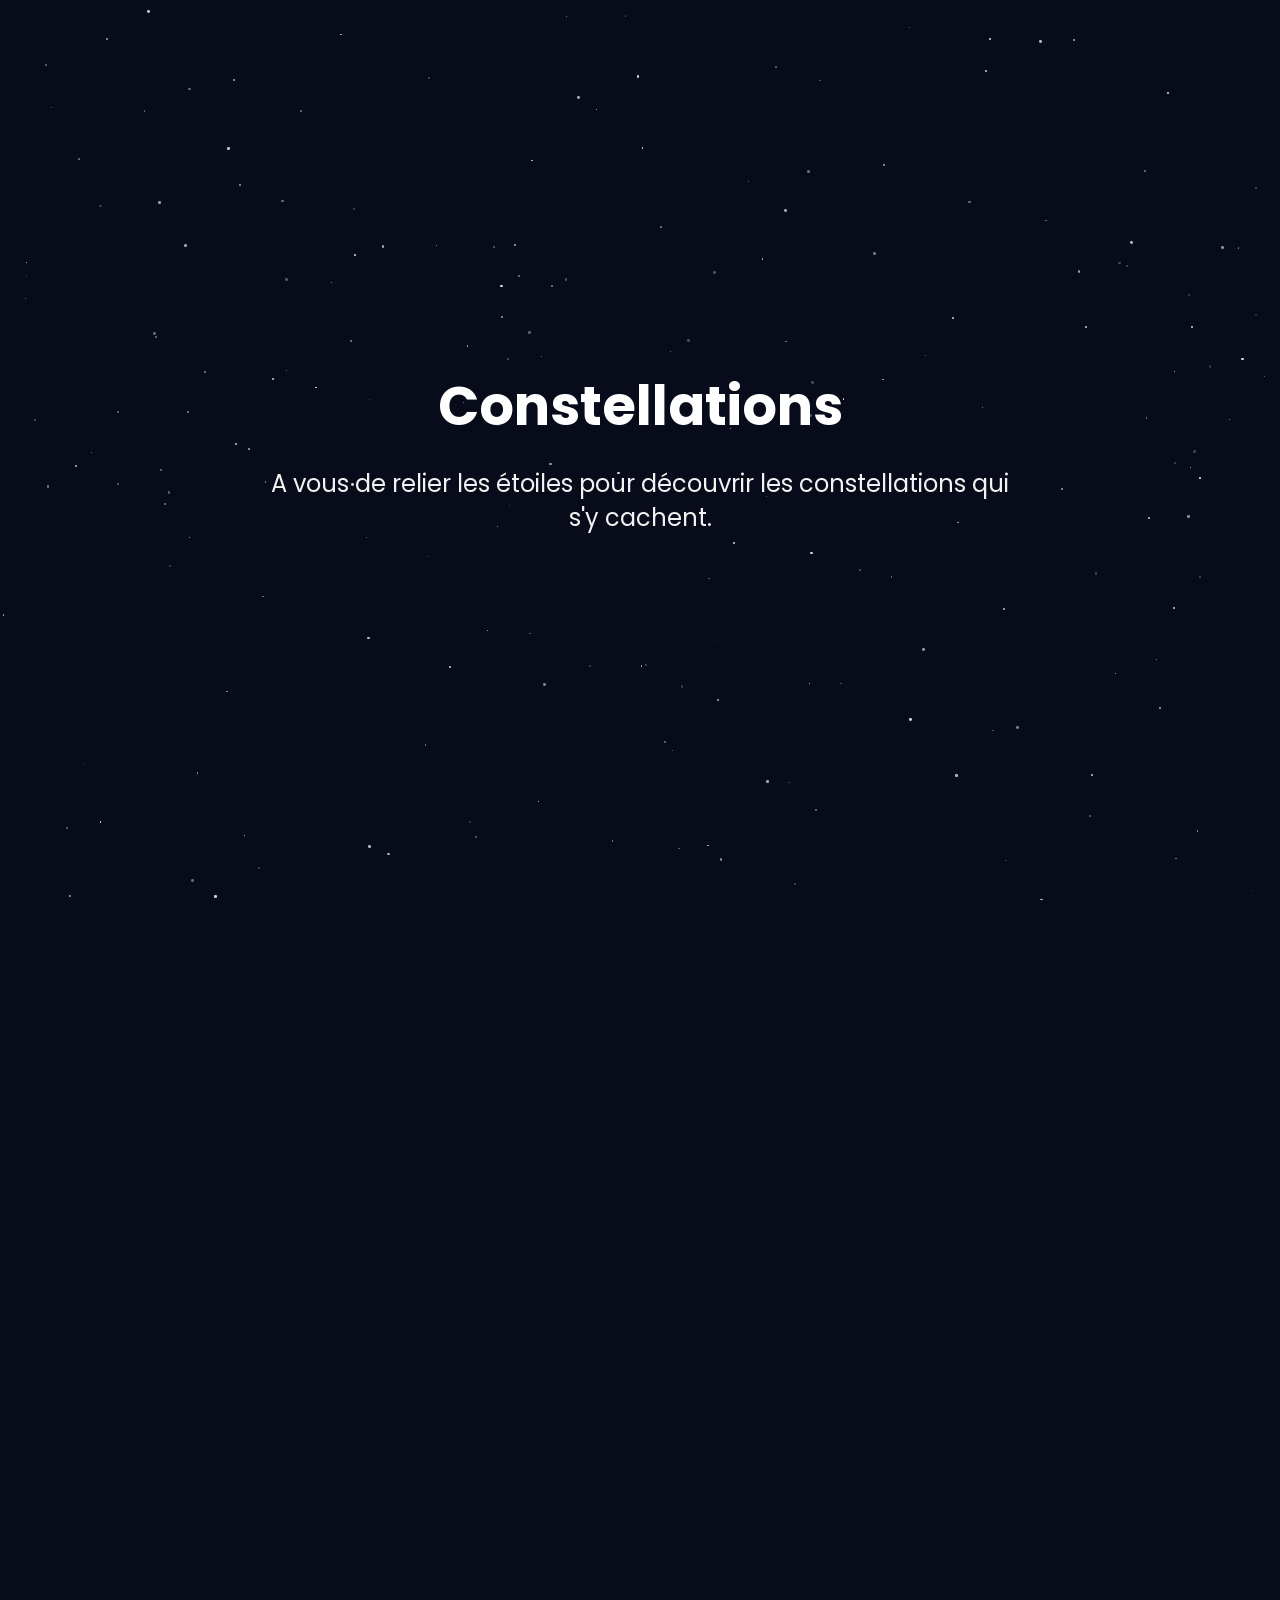
<file: src/index.html>
<!doctype html>
<html lang="fr">
<head>
    <meta charset="utf-8" />
    <meta name="viewport" content="width=device-width, initial-scale=1" />
    <title>Constellations</title>
    <link rel="preconnect" href="https://fonts.googleapis.com">
    <link rel="preconnect" href="https://fonts.gstatic.com" crossorigin>
    <link href="https://fonts.googleapis.com/css2?family=Ouma+Latin:wght@400;600;800&family=Poppins:wght@400;600;800&display=swap" rel="stylesheet">
    <link rel="stylesheet" href="styles.css" />
</head>
<body>
<div id="stars-container"></div>

<main class="page">
    <!-- Section Hero : Titre et sous-titre centrés -->
    <section class="hero-section" id="heroSection">
        <div class="hero-content">
            <h1 class="title">Constellations</h1>
            <p class="sub-title">A vous de relier les étoiles pour découvrir les constellations qui s'y cachent.</p>
        </div>
    </section>

    <!-- Section Liens : apparaît au scroll -->
    <section class="links-section" id="linksSection">
        <div class="links">
            <h2 class="nvx">Niveaux</h2>
            <a class="link-name" href="constellation/01-aries.html">Aries</a>
            <a class="link-name" href="constellation/02-taurus.html">Taurus</a>
            <a class="link-name" href="constellation/03-gemini.html">Gemini</a>
            <a class="link-name" href="constellation/04-cancer.html">Cancer</a>
            <a class="link-name" href="constellation/05-leo.html">Leo</a>
            <a class="link-name" href="constellation/06-virgo.html">Virgo</a>
            <a class="link-name" href="constellation/07-libra.html">Libra</a>
            <a class="link-name" href="constellation/08-scorpio.html">Scorpio</a>
            <a class="link-name" href="constellation/09-sagittarius.html">Sagittarius</a>
            <a class="link-name" href="constellation/10-capricorn.html">Capricorn</a>
            <a class="link-name" href="constellation/11-aquarius.html">Aquarius</a>
            <a class="link-name" href="constellation/12-pisces.html">Pisces</a>
        </div>
    </section>
</main>

<!-- Script 1 : Étoiles de fond -->
<script>
    const starsContainer = document.getElementById('stars-container');
    const starCount = 200;

    for (let i = 0; i < starCount; i++) {
        const star = document.createElement('div');
        star.className = 'bg-star';

        const x = Math.random() * 100;
        const y = Math.random() * 100;
        const size = Math.random() * 2 + 1;
        const opacity = Math.random() * 0.7 + 0.2;
        const twinkleDuration = Math.random() * 4 + 2;
        const twinkleDelay = Math.random() * 3;
        const moveDuration = Math.random() * 20 + 15;
        const moveDelay = Math.random() * 4;

        star.style.cssText = `
            left: ${x}%;
            top: ${y}%;
            width: ${size}px;
            height: ${size}px;
            opacity: ${opacity};
            animation:
                twinkle ${twinkleDuration}s ease-in-out ${twinkleDelay}s infinite,
                float ${moveDuration}s ease-in-out ${moveDelay}s infinite;
        `;

        starsContainer.appendChild(star);
    }

    starsContainer.classList.add('show');
</script>

<!-- Script 2 : Effet de scroll -->
<script>
    const heroSection = document.getElementById('heroSection');
    const linksSection = document.getElementById('linksSection');

    window.addEventListener('scroll', () => {
        const scrollPosition = window.scrollY;
        const windowHeight = window.innerHeight;

        // Calcul de l'opacité du hero (disparaît progressivement)
        const heroOpacity = Math.max(0, 1 - (scrollPosition / (windowHeight * 0.5)));
        heroSection.style.opacity = heroOpacity;

        // Transformation du hero (monte légèrement)
        heroSection.style.transform = `translateY(-${scrollPosition * 0.5}px)`;

        // Les liens apparaissent quand on commence à scroller
        if (scrollPosition > windowHeight * 0.2) {
            linksSection.classList.add('visible');
        } else {
            linksSection.classList.remove('visible');
        }
    });
</script>
</body>
</html>
</file>
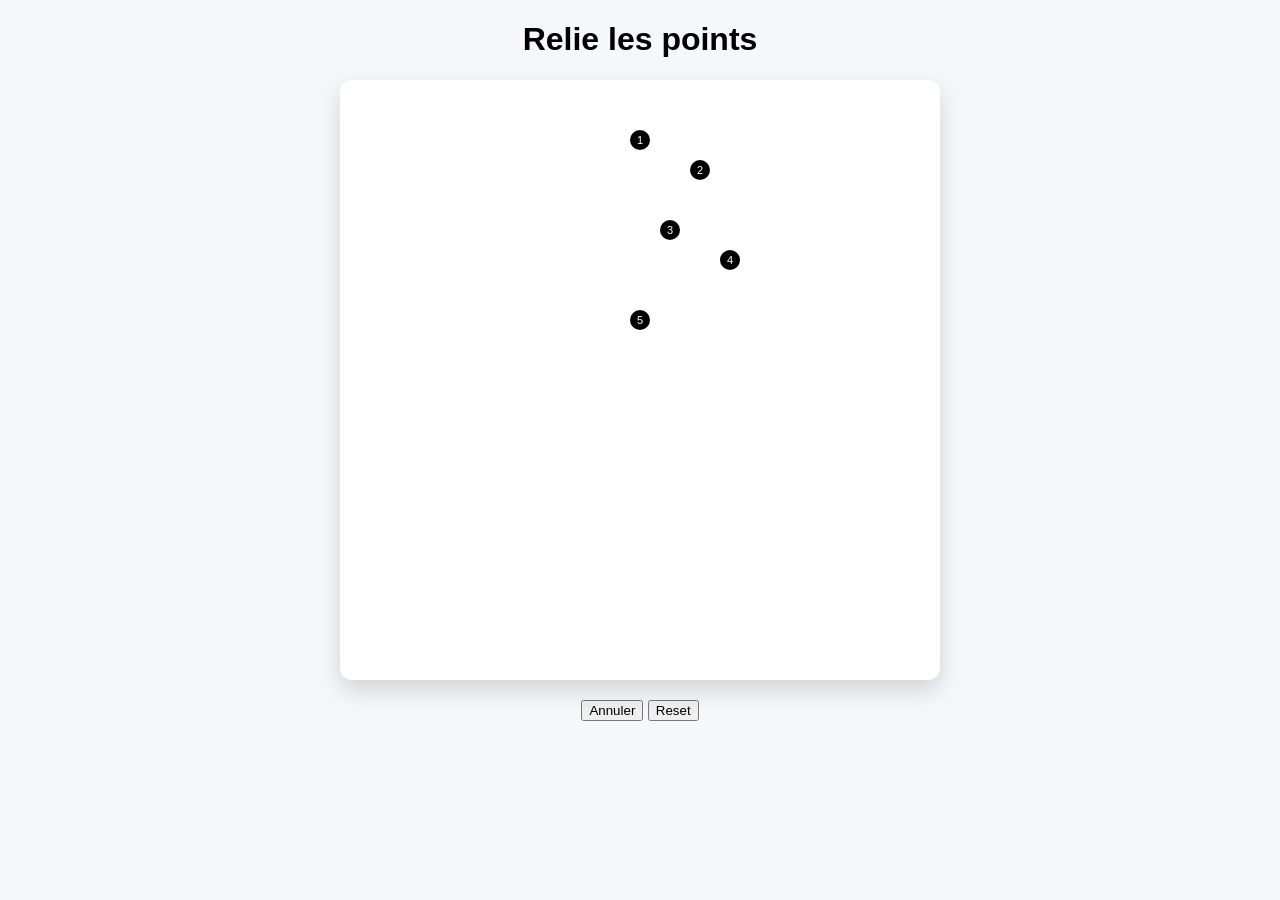
<file: src/first-img.html>
<!doctype html>
<html lang="fr">
<head>
    <meta charset="utf-8">
    <title>Relie les points</title>
    <link rel="stylesheet" href="first-img.css">
</head>
<body>

<h1>Relie les points</h1>

<div class="board">
    <!-- SVG pour dessiner les lignes -->
    <svg class="overlay" viewBox="0 0 1000 1000">
        <path id="path"></path>
    </svg>

    <!-- POINTS DÉFINIS ICI -->
    <button class="dot" data-n="1" style="left:50%; top:10%;">1</button>
    <button class="dot" data-n="2" style="left:60%; top:15%;">2</button>
    <button class="dot" data-n="3" style="left:55%; top:25%;">3</button>
    <button class="dot" data-n="4" style="left:65%; top:30%;">4</button>
    <button class="dot" data-n="5" style="left:50%; top:40%;">5</button>
</div>

<div class="actions">
    <button id="undo">Annuler</button>
    <button id="reset">Reset</button>
</div>

<script src="first-img.js"></script>
</body>
</html>
</file>
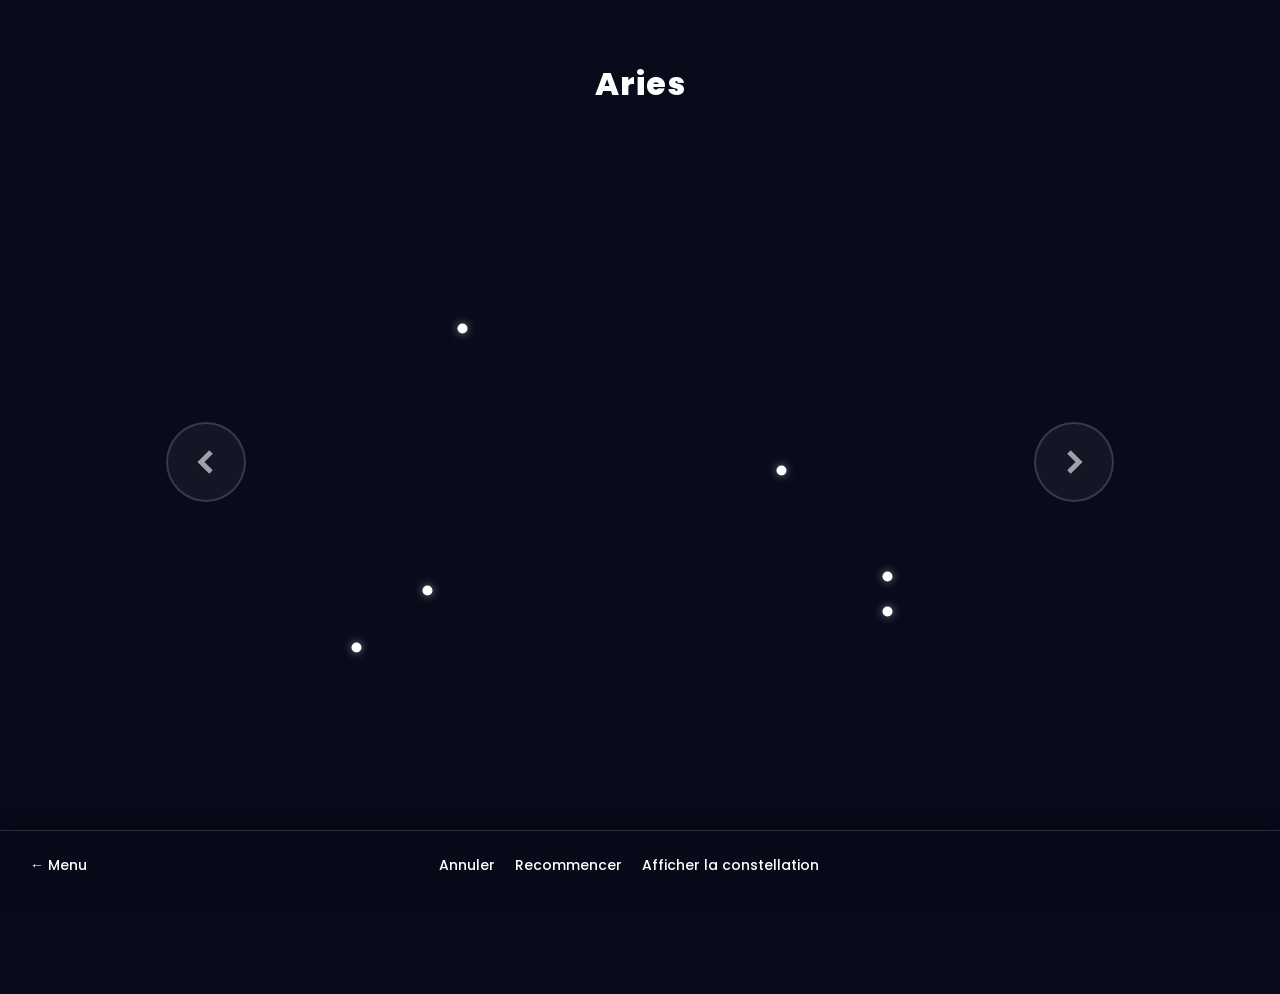
<file: src/constellation/01-aries.html>
<!doctype html>
<html lang="fr">
<head>
    <meta charset="utf-8" />
    <meta name="viewport" content="width=device-width, initial-scale=1" />
    <title>Aries (Bélier)</title>
    <link rel="preconnect" href="https://fonts.googleapis.com">
    <link rel="preconnect" href="https://fonts.gstatic.com" crossorigin>
    <link href="https://fonts.googleapis.com/css2?family=Ouma+Latin:wght@400;600;800&family=Poppins:wght@400;600;800&display=swap" rel="stylesheet">
    <link rel="stylesheet" href="../styles.css" />
</head>
<body>
<!-- Conteneur des étoiles de fond -->
<div id="stars-container"></div>

<main class="page">
    <!-- ===== TITRE CENTRÉ ===== -->
    <h1 class="constellation-title">Aries</h1>

    <!-- ===== POPUP (contenu 100% HTML) ===== -->
    <div
            id="popup"
            class="popup"
            role="status"
            aria-live="polite"
            data-info-text="Le Bélier est une constellation du zodiaque. Elle est reconnaissable par un alignement d'étoiles formant une sorte d'arc. Relie les étoiles dans l'ordre pour reconstruire sa forme."
            data-success-text="Bravo ! Tu as correctement relié toutes les étoiles du Bélier. Tu peux maintenant passer à la constellation suivante."
            data-answer-text="Le tracé officiel de la constellation est affiché. Compare-le avec ton dessin."
    >
        <div class="row">
            <div style="flex:1">
                <div class="text" id="popupText">...</div>
            </div>
            <button
                    class="close"
                    id="popupClose"
                    type="button"
                    aria-label="Fermer"
            >
                ✕
            </button>
        </div>
    </div>

    <!-- ===== NAVIGATION LATÉRALE + BOARD ===== -->
    <div class="board-container">
        <!-- Flèche Précédent (retour au Menu) -->
        <a href="../index.html" class="arrow-nav arrow-prev" aria-label="Retour au menu">
            <svg viewBox="0 0 24 24" fill="none" stroke="currentColor" stroke-width="2">
                <polyline points="15 18 9 12 15 6"></polyline>
            </svg>
        </a>

        <!-- Zone de jeu -->
        <div class="board" data-mode="free">
            <svg
                    class="overlay"
                    viewBox="0 0 1000 1000"
                    preserveAspectRatio="none"
            >
                <path id="playerPath"></path>
                <path id="constellationPath" class="answer" opacity="0"></path>
            </svg>

            <!-- ⭐ ÉTOILES — ARIES -->
            <button class="dot" data-n="1" style="left:10%; top:70%;"></button>
            <button class="dot" data-n="2" style="left:20%; top:62%;"></button>
            <button class="dot" data-n="3" style="left:70%; top:45%;"></button>
            <button class="dot" data-n="4" style="left:25%; top:25%;"></button>
            <button class="dot" data-n="6" style="left:85%; top:60%;"></button>
            <button class="dot" data-n="7" style="left:85%; top:65%;"></button>
        </div>

        <!-- Flèche Suivant -->
        <a href="02-taurus.html" class="arrow-nav arrow-next" aria-label="Constellation suivante">
            <svg viewBox="0 0 24 24" fill="none" stroke="currentColor" stroke-width="2">
                <polyline points="9 18 15 12 9 6"></polyline>
            </svg>
        </a>
    </div>
</main>

<!-- ===== BANNIÈRE DE NAVIGATION (FIXÉE EN BAS) ===== -->
<div class="navbar">
    <a class="nav-btn back-btn" href="../index.html">← Menu</a>

    <div class="nav-actions">
        <button id="undo" class="nav-btn" type="button">Annuler</button>
        <button id="reset" class="nav-btn" type="button">Recommencer</button>
        <button id="toggleAnswer" class="nav-btn" type="button">Afficher la constellation</button>
    </div>

    <div class="nav-placeholder"></div>
</div>

<!-- ===== CONFIG DES SEGMENTS (LOGIQUE UNIQUEMENT) ===== -->
<script>
    window.CONSTELLATION_SEGMENTS = [
        [1, 2],
        [2, 3],
        [3, 4],
        [4, 3],
        [3, 6],
        [6, 7]
    ];
</script>

<!-- ===== MOTEUR DU JEU (GÉNÉRIQUE) ===== -->
<script src="../app.js"></script>

</body>
</html>
</file>
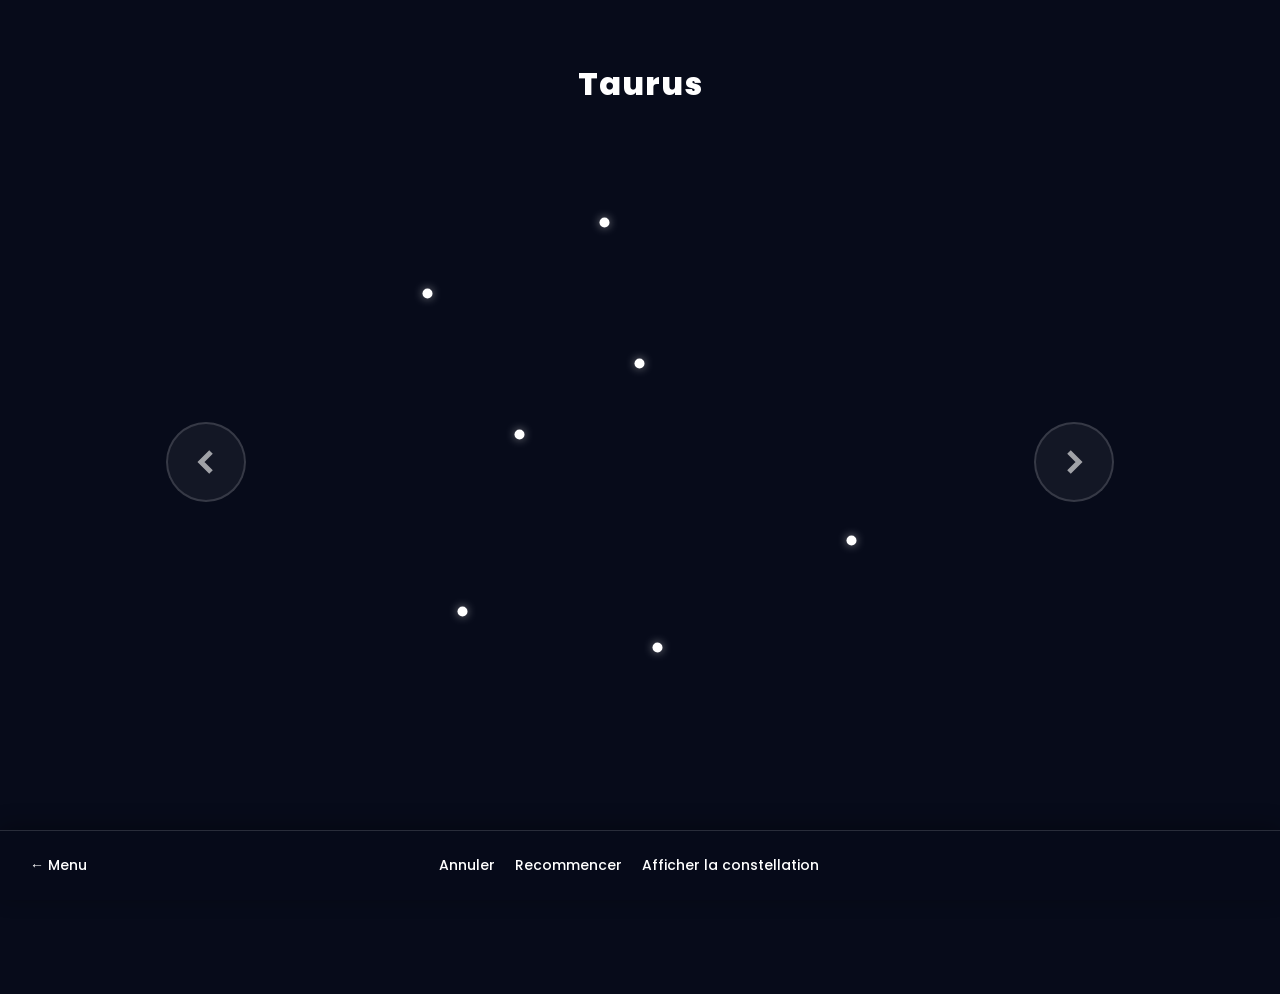
<file: src/constellation/02-taurus.html>
<!doctype html>
<html lang="fr">
<head>
    <meta charset="utf-8" />
    <meta name="viewport" content="width=device-width, initial-scale=1" />
    <title>Taurus (Taureau)</title>
    <link rel="preconnect" href="https://fonts.googleapis.com">
    <link rel="preconnect" href="https://fonts.gstatic.com" crossorigin>
    <link href="https://fonts.googleapis.com/css2?family=Ouma+Latin:wght@400;600;800&family=Poppins:wght@400;600;800&display=swap" rel="stylesheet">
    <link rel="stylesheet" href="../styles.css" />
</head>
<body>
<!-- Conteneur des étoiles de fond -->
<div id="stars-container"></div>

<main class="page">
    <!-- ===== TITRE CENTRÉ ===== -->
    <h1 class="constellation-title">Taurus</h1>

    <!-- ===== POPUP (contenu 100% HTML) ===== -->
    <div
            id="popup"
            class="popup"
            role="status"
            aria-live="polite"
            data-info-text="Le Taureau est une constellation du zodiaque. Elle est notamment connue pour l'étoile Aldébaran (l'œil du Taureau) et pour l'amas des Pléiades à proximité. Relie les étoiles dans l'ordre pour reconstituer sa forme."
            data-success-text="Bravo ! Tu as correctement relié toutes les étoiles du Taureau. Tu peux maintenant passer à la constellation suivante."
            data-answer-text="Le tracé officiel de la constellation du Taureau est affiché. Compare-le avec ton dessin."
    >
        <div class="row">
            <div style="flex:1">
                <div class="text" id="popupText">...</div>
            </div>
            <button
                    class="close"
                    id="popupClose"
                    type="button"
                    aria-label="Fermer"
            >
                ✕
            </button>
        </div>
    </div>

    <!-- ===== NAVIGATION LATÉRALE + BOARD ===== -->
    <div class="board-container">
        <!-- Flèche Précédent -->
        <a href="01-aries.html" class="arrow-nav arrow-prev" aria-label="Constellation précédente">
            <svg viewBox="0 0 24 24" fill="none" stroke="currentColor" stroke-width="2">
                <polyline points="15 18 9 12 15 6"></polyline>
            </svg>
        </a>

        <!-- Zone de jeu -->
        <div class="board" data-mode="free">
            <svg
                    class="overlay"
                    viewBox="0 0 1000 1000"
                    preserveAspectRatio="none"
            >
                <path id="playerPath"></path>
                <path id="constellationPath" class="answer" opacity="0"></path>
            </svg>

            <!-- ⭐ ÉTOILES — TAURUS -->
            <button class="dot" data-n="1" style="left:45%; top:10%;"></button>
            <button class="dot" data-n="2" style="left:50%; top:30%;"></button>
            <button class="dot" data-n="3" style="left:33%; top:40%;"></button>
            <button class="dot" data-n="4" style="left:20%; top:20%;"></button>
            <button class="dot" data-n="5" style="left:52.5%; top:70%;"></button>
            <button class="dot" data-n="6" style="left:80%; top:55%;"></button>
            <button class="dot" data-n="8" style="left:25%; top:65%;"></button>
        </div>

        <!-- Flèche Suivant -->
        <a href="03-gemini.html" class="arrow-nav arrow-next" aria-label="Constellation suivante">
            <svg viewBox="0 0 24 24" fill="none" stroke="currentColor" stroke-width="2">
                <polyline points="9 18 15 12 9 6"></polyline>
            </svg>
        </a>
    </div>
</main>

<!-- ===== BANNIÈRE DE NAVIGATION (FIXÉE EN BAS) ===== -->
<div class="navbar">
    <a class="nav-btn back-btn" href="../index.html">← Menu</a>

    <div class="nav-actions">
        <button id="undo" class="nav-btn" type="button">Annuler</button>
        <button id="reset" class="nav-btn" type="button">Recommencer</button>
        <button id="toggleAnswer" class="nav-btn" type="button">Afficher la constellation</button>
    </div>

    <div class="nav-placeholder"></div>
</div>

<!-- ===== CONFIG DES SEGMENTS (LOGIQUE UNIQUEMENT) ===== -->
<script>
    window.CONSTELLATION_SEGMENTS = [
        [1, 2],
        [2, 3],
        [3, 4],
        [[4, 5], [3, 5]],
        [5, 6],
        [5, 8]
    ];
</script>

<!-- ===== MOTEUR DU JEU (GÉNÉRIQUE) ===== -->
<script src="../app.js"></script>

</body>
</html>
</file>
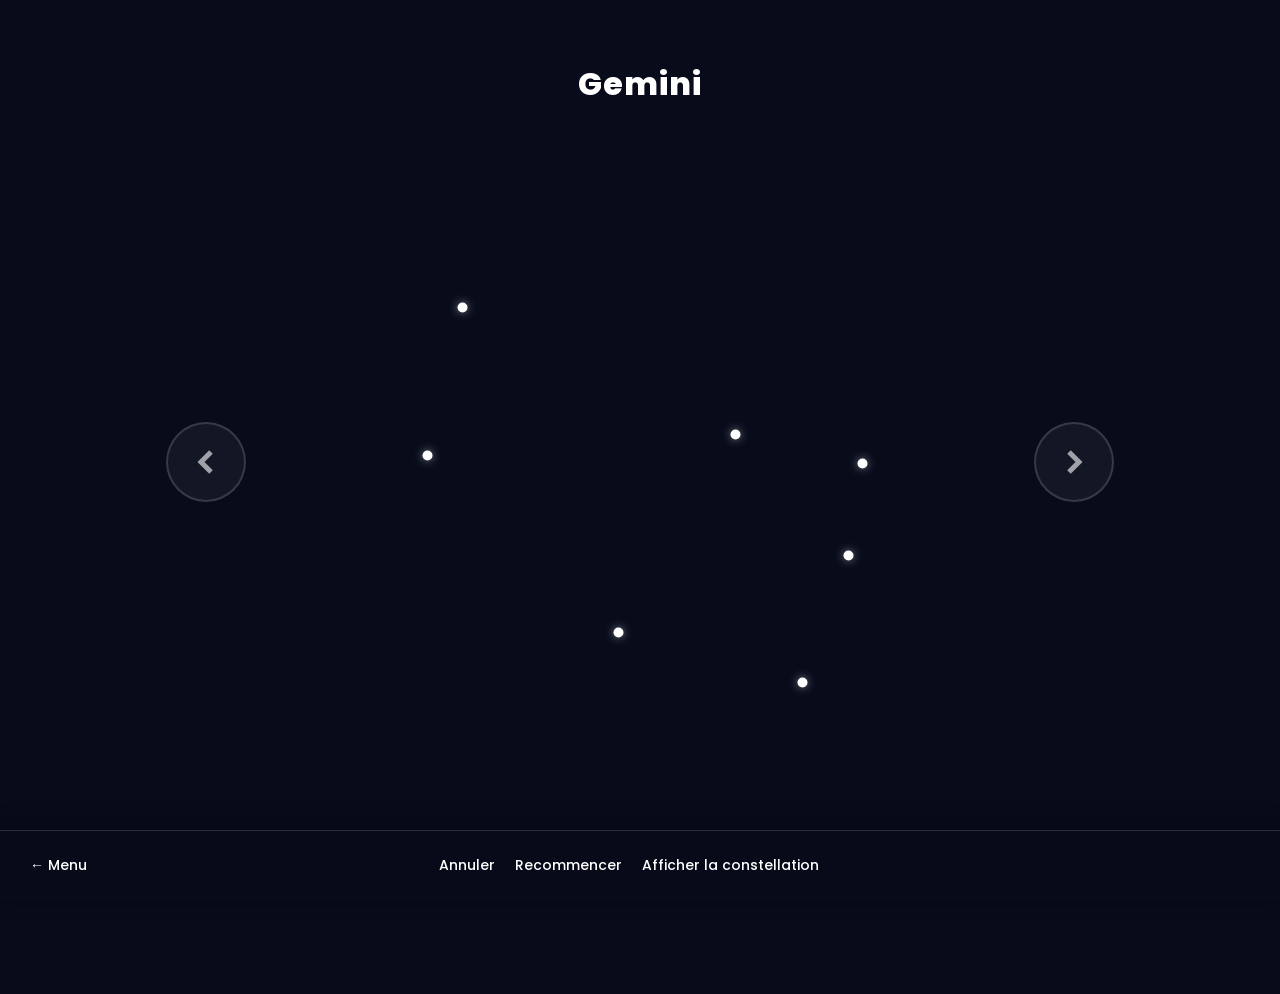
<file: src/constellation/03-gemini.html>
<!doctype html>
<html lang="fr">
<head>
    <meta charset="utf-8" />
    <meta name="viewport" content="width=device-width, initial-scale=1" />
    <title>Gemini (Gémeaux)</title>
    <link rel="preconnect" href="https://fonts.googleapis.com">
    <link rel="preconnect" href="https://fonts.gstatic.com" crossorigin>
    <link href="https://fonts.googleapis.com/css2?family=Ouma+Latin:wght@400;600;800&family=Poppins:wght@400;600;800&display=swap" rel="stylesheet">
    <link rel="stylesheet" href="../styles.css" />
</head>
<body>
<!-- Conteneur des étoiles de fond -->
<div id="stars-container"></div>

<main class="page">
    <!-- ===== TITRE CENTRÉ ===== -->
    <h1 class="constellation-title">Gemini</h1>

    <!-- ===== POPUP (contenu 100% HTML) ===== -->
    <div
            id="popup"
            class="popup"
            role="status"
            aria-live="polite"
            data-info-text="Les Gémeaux sont une constellation du zodiaque, souvent représentée par deux figures jumelles. On y distingue deux « lignes » d'étoiles proches l'une de l'autre. Relie les étoiles dans l'ordre pour reconstruire la forme de Gemini."
            data-success-text="Bravo ! Tu as correctement relié toutes les étoiles des Gémeaux. Tu peux maintenant passer à la constellation suivante."
            data-answer-text="Le tracé officiel de la constellation des Gémeaux est affiché. Compare-le avec ton dessin."
    >
        <div class="row">
            <div style="flex:1">
                <div class="text" id="popupText">...</div>
            </div>
            <button
                    class="close"
                    id="popupClose"
                    type="button"
                    aria-label="Fermer"
            >
                ✕
            </button>
        </div>
    </div>

    <!-- ===== NAVIGATION LATÉRALE + BOARD ===== -->
    <div class="board-container">
        <!-- Flèche Précédent -->
        <a href="02-taurus.html" class="arrow-nav arrow-prev" aria-label="Constellation précédente">
            <svg viewBox="0 0 24 24" fill="none" stroke="currentColor" stroke-width="2">
                <polyline points="15 18 9 12 15 6"></polyline>
            </svg>
        </a>

        <!-- Zone de jeu -->
        <div class="board" data-mode="free">
            <svg
                    class="overlay"
                    viewBox="0 0 1000 1000"
                    preserveAspectRatio="none"
            >
                <path id="playerPath"></path>
                <path id="constellationPath" class="answer" opacity="0"></path>
            </svg>

            <!-- ⭐ ÉTOILES — GEMINI -->
            <button class="dot" data-n="1" style="left:25%; top:22%;"></button>
            <button class="dot" data-n="2" style="left:63.5%; top:40%;"></button>
            <button class="dot" data-n="3" style="left:81.5%; top:44%;"></button>
            <button class="dot" data-n="4" style="left:79.5%; top:57%;"></button>
            <button class="dot" data-n="5" style="left:73%; top:75%;"></button>
            <button class="dot" data-n="6" style="left:47%; top:68%;"></button>
            <button class="dot" data-n="7" style="left:20%; top:43%;"></button>
        </div>

        <!-- Flèche Suivant -->
        <a href="04-cancer.html" class="arrow-nav arrow-next" aria-label="Constellation suivante">
            <svg viewBox="0 0 24 24" fill="none" stroke="currentColor" stroke-width="2">
                <polyline points="9 18 15 12 9 6"></polyline>
            </svg>
        </a>
    </div>
</main>

<!-- ===== BANNIÈRE DE NAVIGATION (FIXÉE EN BAS) ===== -->
<div class="navbar">
    <a class="nav-btn back-btn" href="../index.html">← Menu</a>

    <div class="nav-actions">
        <button id="undo" class="nav-btn" type="button">Annuler</button>
        <button id="reset" class="nav-btn" type="button">Recommencer</button>
        <button id="toggleAnswer" class="nav-btn" type="button">Afficher la constellation</button>
    </div>

    <div class="nav-placeholder"></div>
</div>

<!-- ===== CONFIG DES SEGMENTS (LOGIQUE UNIQUEMENT) ===== -->
<script>
    window.CONSTELLATION_SEGMENTS = [
        [1, 2],
        [2, 3],
        [3, 4],
        [4, 5],
        [5, 6],
        [6, 7],
        [7, 1]
    ];
</script>

<!-- ===== MOTEUR DU JEU (GÉNÉRIQUE) ===== -->
<script src="../app.js"></script>

</body>
</html>
</file>
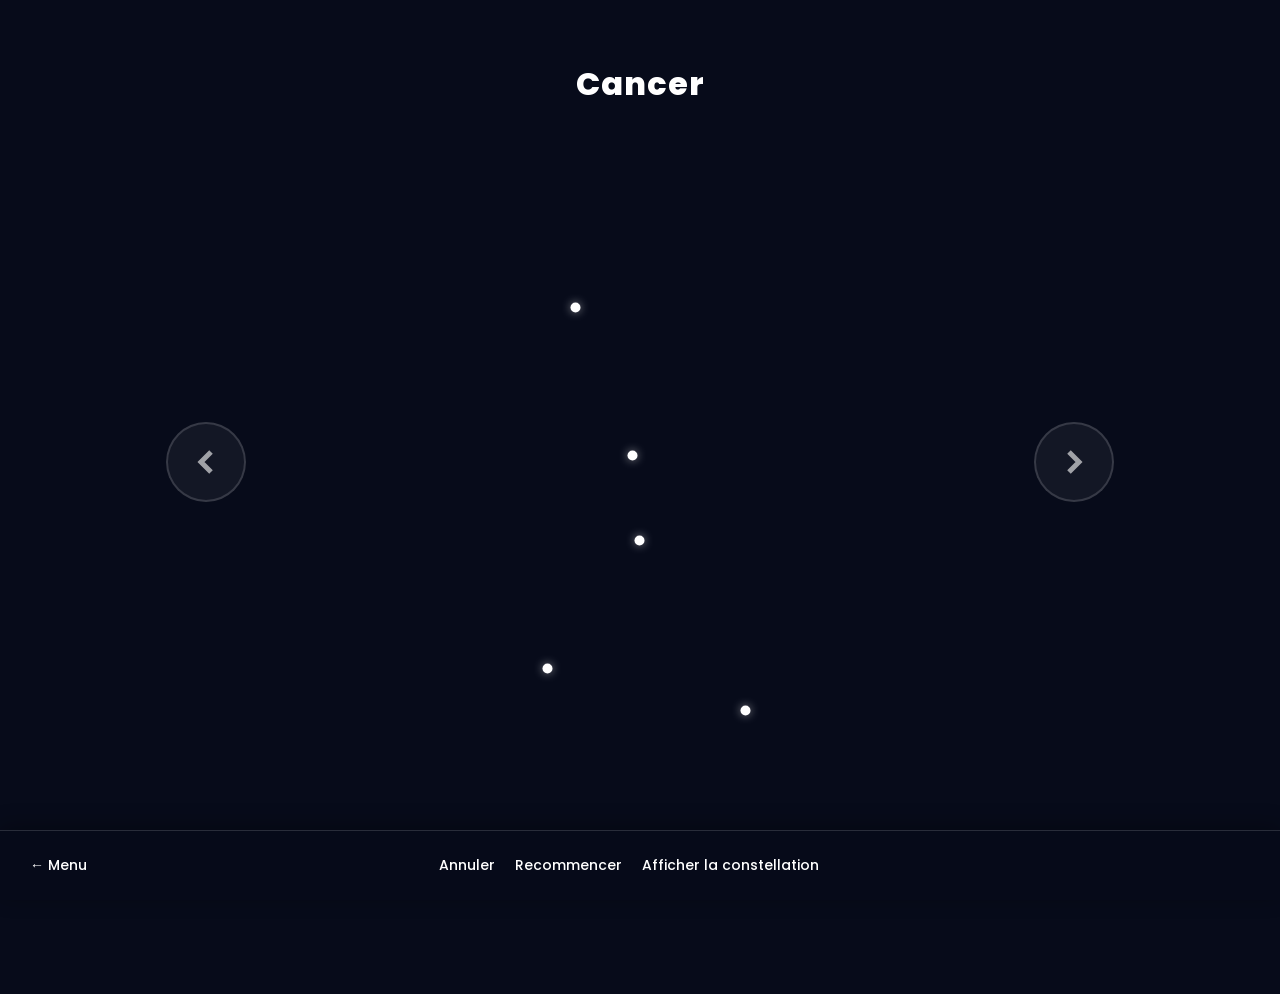
<file: src/constellation/04-cancer.html>
<!doctype html>
<html lang="fr">
<head>
    <meta charset="utf-8" />
    <meta name="viewport" content="width=device-width, initial-scale=1" />
    <title>Cancer (Crabe)</title>
    <link rel="preconnect" href="https://fonts.googleapis.com">
    <link rel="preconnect" href="https://fonts.gstatic.com" crossorigin>
    <link href="https://fonts.googleapis.com/css2?family=Ouma+Latin:wght@400;600;800&family=Poppins:wght@400;600;800&display=swap" rel="stylesheet">
    <link rel="stylesheet" href="../styles.css" />
</head>
<body>
<!-- Conteneur des étoiles de fond -->
<div id="stars-container"></div>

<main class="page">
    <!-- ===== TITRE CENTRÉ ===== -->
    <h1 class="constellation-title">Cancer</h1>

    <!-- ===== POPUP (contenu 100% HTML) ===== -->
    <div
            id="popup"
            class="popup"
            role="status"
            aria-live="polite"
            data-info-text="Le Cancer est une constellation du zodiaque associée au crabe dans la mythologie. Elle est plus discrète que d'autres constellations et se compose d'étoiles relativement peu lumineuses. En reliant correctement les étoiles, tu peux reconstituer sa forme caractéristique."
            data-success-text="Bravo ! Tu as correctement relié toutes les étoiles du Cancer. Cette constellation est réputée pour être subtile et difficile à repérer dans le ciel."
            data-answer-text="Le tracé officiel de la constellation du Cancer est affiché. Observe bien sa forme et compare-la avec ton propre dessin."
    >
        <div class="row">
            <div style="flex:1">
                <div class="text" id="popupText">...</div>
            </div>
            <button
                    class="close"
                    id="popupClose"
                    type="button"
                    aria-label="Fermer"
            >
                ✕
            </button>
        </div>
    </div>

    <!-- ===== NAVIGATION LATÉRALE + BOARD ===== -->
    <div class="board-container">
        <!-- Flèche Précédent -->
        <a href="03-gemini.html" class="arrow-nav arrow-prev" aria-label="Constellation précédente">
            <svg viewBox="0 0 24 24" fill="none" stroke="currentColor" stroke-width="2">
                <polyline points="15 18 9 12 15 6"></polyline>
            </svg>
        </a>

        <!-- Zone de jeu -->
        <div class="board" data-mode="free">
            <svg
                    class="overlay"
                    viewBox="0 0 1000 1000"
                    preserveAspectRatio="none"
            >
                <path id="playerPath"></path>
                <path id="constellationPath" class="answer" opacity="0"></path>
            </svg>

            <!-- ⭐ ÉTOILES — CANCER -->
            <button class="dot" data-n="1" style="left:41%; top:22%;"></button>
            <button class="dot" data-n="2" style="left:49%; top:43%;"></button>
            <button class="dot" data-n="3" style="left:50%; top:55%;"></button>
            <button class="dot" data-n="4" style="left:65%; top:79%;"></button>
            <button class="dot" data-n="6" style="left:37%; top:73%;"></button>
        </div>

        <!-- Flèche Suivant -->
        <a href="05-leo.html" class="arrow-nav arrow-next" aria-label="Constellation suivante">
            <svg viewBox="0 0 24 24" fill="none" stroke="currentColor" stroke-width="2">
                <polyline points="9 18 15 12 9 6"></polyline>
            </svg>
        </a>
    </div>
</main>

<!-- ===== BANNIÈRE DE NAVIGATION (FIXÉE EN BAS) ===== -->
<div class="navbar">
    <a class="nav-btn back-btn" href="../index.html">← Menu</a>

    <div class="nav-actions">
        <button id="undo" class="nav-btn" type="button">Annuler</button>
        <button id="reset" class="nav-btn" type="button">Recommencer</button>
        <button id="toggleAnswer" class="nav-btn" type="button">Afficher la constellation</button>
    </div>

    <div class="nav-placeholder"></div>
</div>

<!-- ===== CONFIG DES SEGMENTS (LOGIQUE UNIQUEMENT) ===== -->
<script>
    window.CONSTELLATION_SEGMENTS = [
        [1, 2],
        [2, 3],
        [3, 4],
        [4, 3],
        [3, 6],
    ];
</script>

<!-- ===== MOTEUR DU JEU (GÉNÉRIQUE) ===== -->
<script src="../app.js"></script>

</body>
</html>
</file>
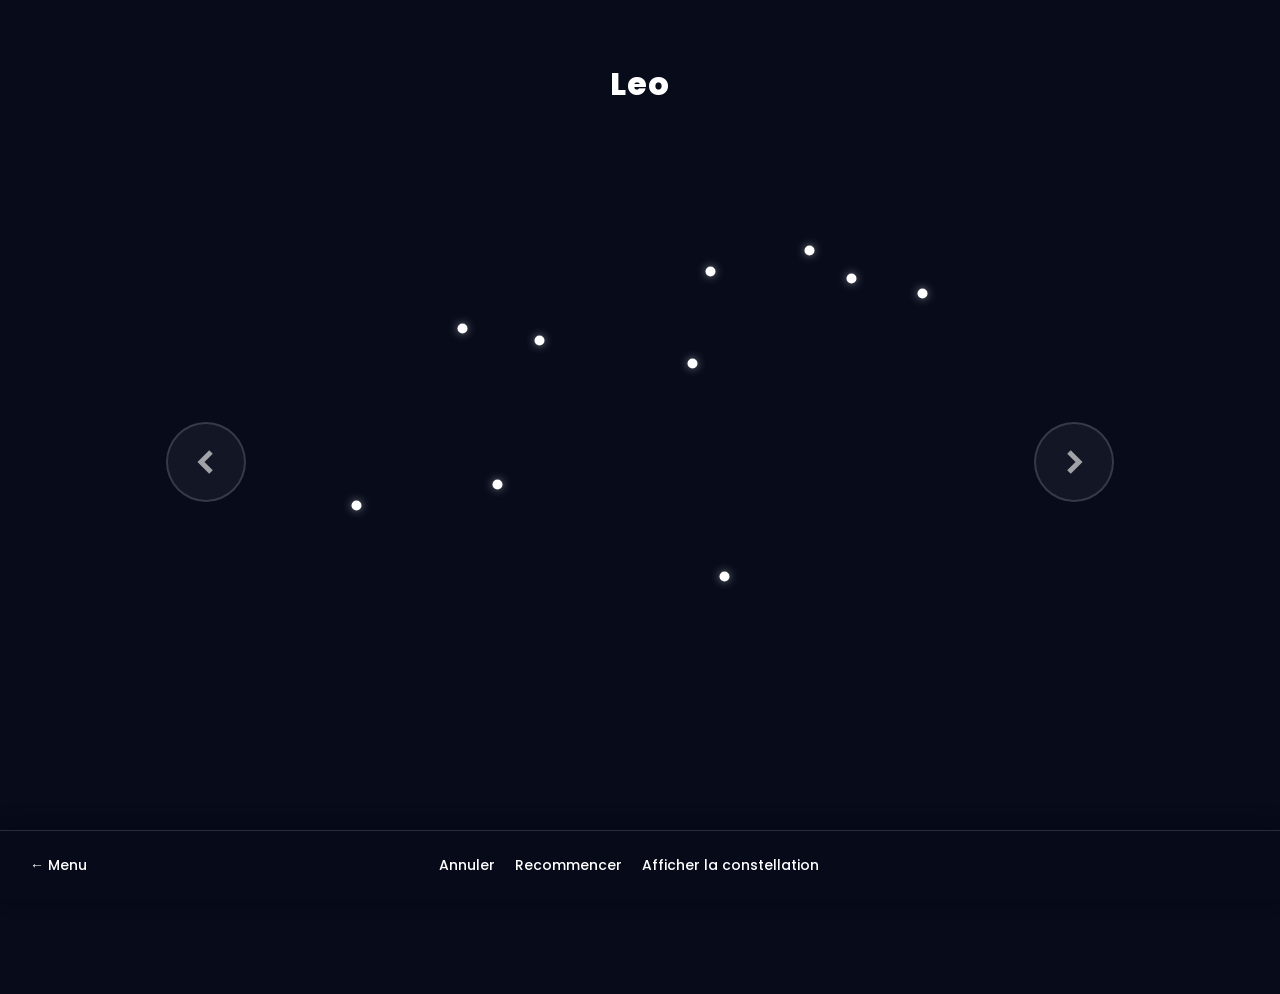
<file: src/constellation/05-leo.html>
<!doctype html>
<html lang="fr">
<head>
    <meta charset="utf-8" />
    <meta name="viewport" content="width=device-width, initial-scale=1" />
    <title>Leo (Lion)</title>

    <link rel="preconnect" href="https://fonts.googleapis.com">
    <link rel="preconnect" href="https://fonts.gstatic.com" crossorigin>
    <link href="https://fonts.googleapis.com/css2?family=Ouma+Latin:wght@400;600;800&family=Poppins:wght@400;600;800&display=swap" rel="stylesheet">
    <link rel="stylesheet" href="../styles.css" />
</head>
<body>
<!-- Conteneur des étoiles de fond -->
<div id="stars-container"></div>

<main class="page">
    <!-- ===== TITRE CENTRÉ ===== -->
    <h1 class="constellation-title">Leo</h1>

    <!-- ===== POPUP (contenu 100% HTML) ===== -->
    <div
            id="popup"
            class="popup"
            role="status"
            aria-live="polite"
            data-info-text="Le Lion est une constellation du zodiaque représentant un lion majestueux. Elle est reconnaissable par sa forme en faucille pour la tête et une ligne d'étoiles dessinant le corps et la queue. Relie les étoiles dans l'ordre pour reconstruire la constellation du Lion."
            data-success-text="Bravo ! Tu as correctement relié toutes les étoiles de la constellation du Lion. Tu peux maintenant passer à la constellation suivante."
            data-answer-text="Le tracé officiel de la constellation du Lion est affiché. Compare-le avec ton dessin."
    >
        <div class="row">
            <div style="flex:1">
                <div class="text" id="popupText">...</div>
            </div>
            <button
                    class="close"
                    id="popupClose"
                    type="button"
                    aria-label="Fermer"
            >
                ✕
            </button>
        </div>
    </div>

    <!-- ===== NAVIGATION LATÉRALE + BOARD ===== -->
    <div class="board-container">
        <!-- Flèche Précédent -->
        <a href="04-cancer.html" class="arrow-nav arrow-prev" aria-label="Constellation précédente">
            <svg viewBox="0 0 24 24" fill="none" stroke="currentColor" stroke-width="2">
                <polyline points="15 18 9 12 15 6"></polyline>
            </svg>
        </a>

        <!-- Zone de jeu -->
        <div class="board" data-mode="free">
            <svg
                    class="overlay"
                    viewBox="0 0 1000 1000"
                    preserveAspectRatio="none"
            >
                <path id="playerPath"></path>
                <path id="constellationPath" class="answer" opacity="0"></path>
            </svg>

            <!-- ⭐ ÉTOILES — LION -->
            <button class="dot" data-n="1" style="left:90%; top:20%;"></button>
            <button class="dot" data-n="2" style="left:80%; top:18%;"></button>
            <button class="dot" data-n="3" style="left:74%; top:14%;"></button>
            <button class="dot" data-n="4" style="left:60%; top:17%;"></button>
            <button class="dot" data-n="5" style="left:57.5%; top:30%;"></button>
            <button class="dot" data-n="6" style="left:35.83%; top:26.66%;"></button>
            <button class="dot" data-n="7" style="left:25%; top:25%;"></button>
            <button class="dot" data-n="8" style="left:10%; top:50%;"></button>
            <button class="dot" data-n="9" style="left:30%; top:47%;"></button>
            <button class="dot" data-n="10" style="left:62%; top:60%;"></button>
        </div>

        <!-- Flèche Suivant -->
        <a href="06-virgo.html" class="arrow-nav arrow-next" aria-label="Constellation suivante">
            <svg viewBox="0 0 24 24" fill="none" stroke="currentColor" stroke-width="2">
                <polyline points="9 18 15 12 9 6"></polyline>
            </svg>
        </a>
    </div>
</main>

<!-- ===== BANNIÈRE DE NAVIGATION (FIXÉE EN BAS) ===== -->
<div class="navbar">
    <a class="nav-btn back-btn" href="../index.html">← Menu</a>

    <div class="nav-actions">
        <button id="undo" class="nav-btn" type="button">Annuler</button>
        <button id="reset" class="nav-btn" type="button">Recommencer</button>
        <button id="toggleAnswer" class="nav-btn" type="button">Afficher la constellation</button>
    </div>

    <div class="nav-placeholder"></div>
</div>

<!-- ===== CONFIG DES SEGMENTS — LION ===== -->
<script>
    window.CONSTELLATION_SEGMENTS = [
        [1, 2],
        [2, 3],
        [3, 4],
        [4, 5],
        [5, 6],
        [6, 7],
        [7, 8],
        [8, 9],
        [9, 10],
        [10, 5]
    ];
</script>

<!-- ===== MOTEUR DU JEU (GÉNÉRIQUE) ===== -->
<script src="../app.js"></script>

</body>
</html>
</file>
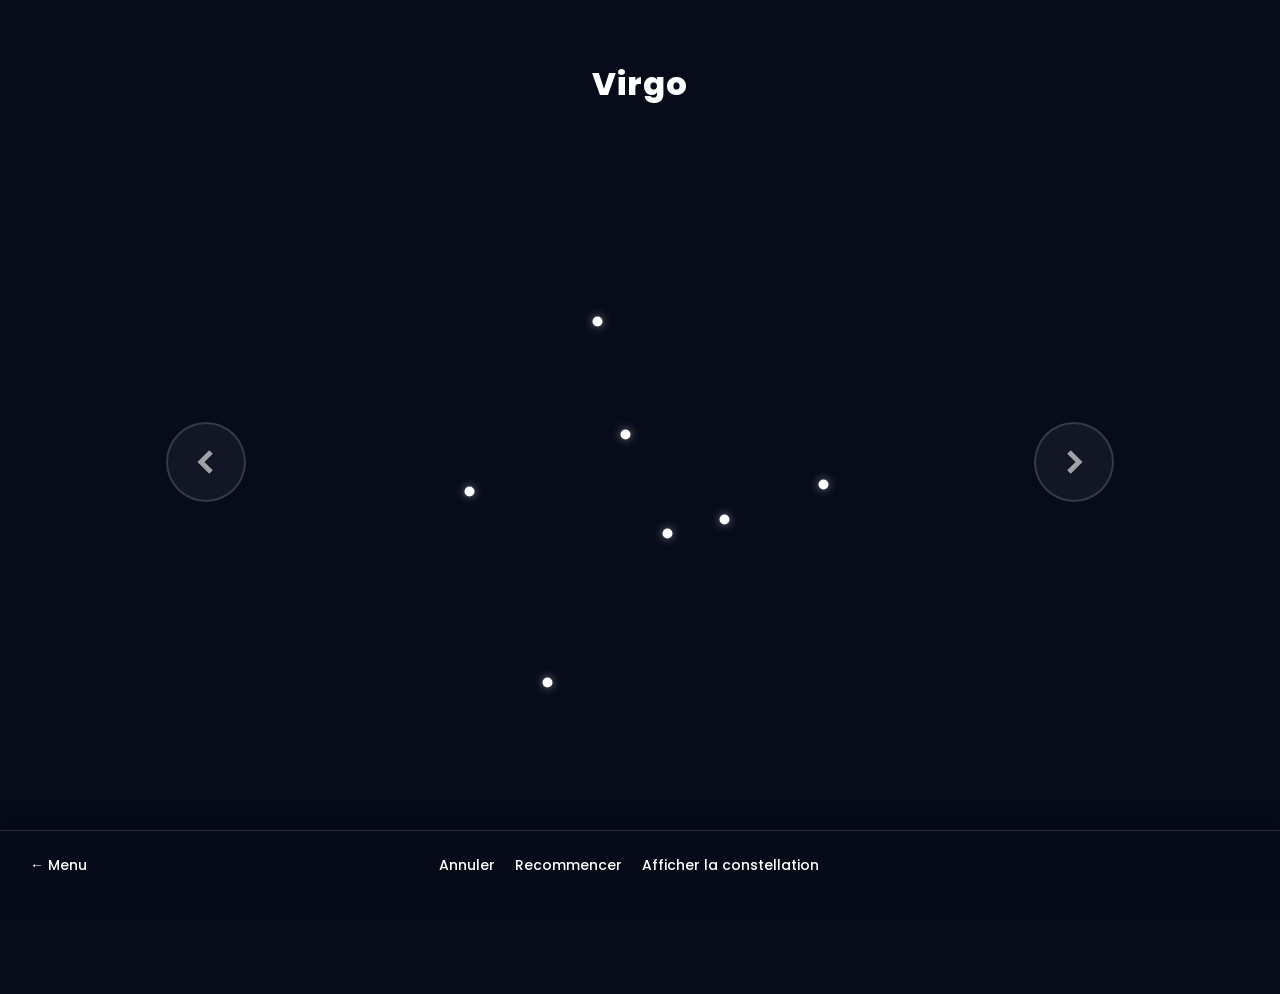
<file: src/constellation/06-virgo.html>
<!doctype html>
<html lang="fr">
<head>
    <meta charset="utf-8" />
    <meta name="viewport" content="width=device-width, initial-scale=1" />
    <title>Virgo (Vierge)</title>

    <link rel="preconnect" href="https://fonts.googleapis.com">
    <link rel="preconnect" href="https://fonts.gstatic.com" crossorigin>
    <link href="https://fonts.googleapis.com/css2?family=Ouma+Latin:wght@400;600;800&family=Poppins:wght@400;600;800&display=swap" rel="stylesheet">
    <link rel="stylesheet" href="../styles.css" />
</head>
<body>
<!-- Conteneur des étoiles de fond -->
<div id="stars-container"></div>

<main class="page">
    <!-- ===== TITRE CENTRÉ ===== -->
    <h1 class="constellation-title">Virgo</h1>

    <!-- ===== POPUP (contenu 100% HTML) ===== -->
    <div
            id="popup"
            class="popup"
            role="status"
            aria-live="polite"
            data-info-text="La Vierge est une constellation du zodiaque représentant une jeune femme, souvent associée à la fertilité et aux récoltes. C'est l'une des plus grandes constellations du ciel. En reliant les étoiles dans l'ordre, tu peux reconstruire la silhouette élancée de la constellation de la Vierge."
            data-success-text="Bravo ! Tu as correctement relié toutes les étoiles de la constellation de la Vierge. Sa forme est plus étendue et demande de l'observation."
            data-answer-text="Le tracé officiel de la constellation de la Vierge est affiché. Compare-le attentivement avec ton dessin."
    >
        <div class="row">
            <div style="flex:1">
                <div class="text" id="popupText">...</div>
            </div>
            <button
                    class="close"
                    id="popupClose"
                    type="button"
                    aria-label="Fermer"
            >
                ✕
            </button>
        </div>
    </div>

    <!-- ===== NAVIGATION LATÉRALE + BOARD ===== -->
    <div class="board-container">
        <!-- Flèche Précédent -->
        <a href="05-leo.html" class="arrow-nav arrow-prev" aria-label="Constellation précédente">
            <svg viewBox="0 0 24 24" fill="none" stroke="currentColor" stroke-width="2">
                <polyline points="15 18 9 12 15 6"></polyline>
            </svg>
        </a>

        <!-- Zone de jeu -->
        <div class="board" data-mode="free">
            <svg
                    class="overlay"
                    viewBox="0 0 1000 1000"
                    preserveAspectRatio="none"
            >
                <path id="playerPath"></path>
                <path id="constellationPath" class="answer" opacity="0"></path>
            </svg>

            <!-- ⭐ ÉTOILES — VIRGO -->
            <button class="dot" data-n="1" style="left:76%; top:47%;"></button>
            <button class="dot" data-n="2" style="left:62%; top:52%;"></button>
            <button class="dot" data-n="3" style="left:54%; top:54%;"></button>
            <button class="dot" data-n="4" style="left:48%; top:40%;"></button>
            <button class="dot" data-n="5" style="left:44%; top:24%;"></button>
            <button class="dot" data-n="6" style="left:26%; top:48%;"></button>
            <button class="dot" data-n="7" style="left:37%; top:75%;"></button>
        </div>

        <!-- Flèche Suivant -->
        <a href="07-libra.html" class="arrow-nav arrow-next" aria-label="Constellation suivante">
            <svg viewBox="0 0 24 24" fill="none" stroke="currentColor" stroke-width="2">
                <polyline points="9 18 15 12 9 6"></polyline>
            </svg>
        </a>
    </div>
</main>

<!-- ===== BANNIÈRE DE NAVIGATION (FIXÉE EN BAS) ===== -->
<div class="navbar">
    <a class="nav-btn back-btn" href="../index.html">← Menu</a>

    <div class="nav-actions">
        <button id="undo" class="nav-btn" type="button">Annuler</button>
        <button id="reset" class="nav-btn" type="button">Recommencer</button>
        <button id="toggleAnswer" class="nav-btn" type="button">Afficher la constellation</button>
    </div>

    <div class="nav-placeholder"></div>
</div>

<!-- ===== CONFIG DES SEGMENTS — VIRGO ===== -->
<script>
    window.CONSTELLATION_SEGMENTS = [
        [1, 2],
        [2, 3],
        [3, 4],
        [4, 5],
        [5, 6],
        [6, 7],
        [7, 3]
    ];
</script>

<!-- ===== MOTEUR DU JEU (GÉNÉRIQUE) ===== -->
<script src="../app.js"></script>

</body>
</html>
</file>
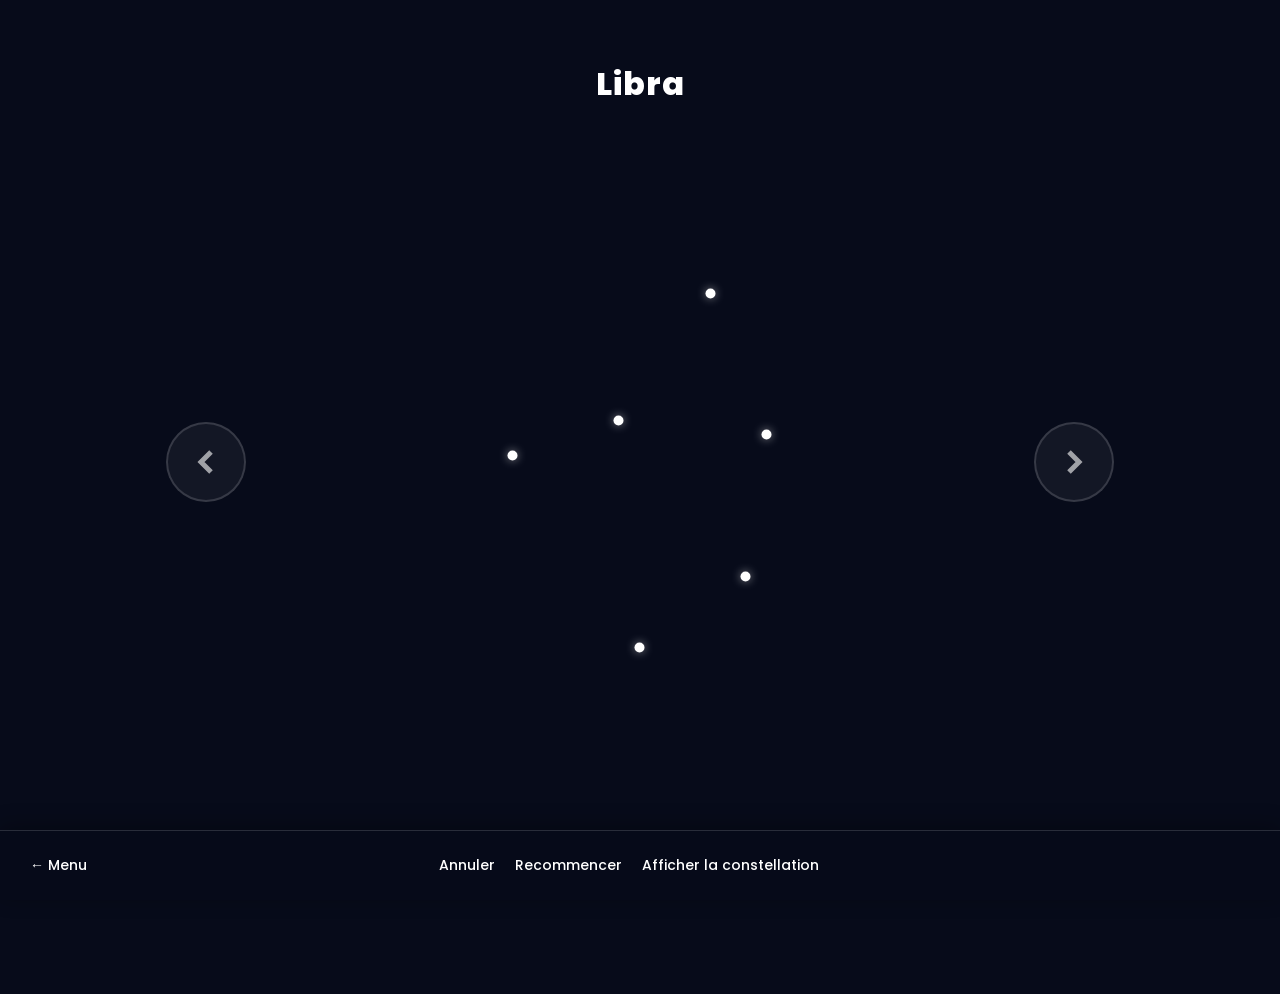
<file: src/constellation/07-libra.html>
<!doctype html>
<html lang="fr">
<head>
    <meta charset="utf-8" />
    <meta name="viewport" content="width=device-width, initial-scale=1" />
    <title>Libra (Balance)</title>

    <link rel="preconnect" href="https://fonts.googleapis.com">
    <link rel="preconnect" href="https://fonts.gstatic.com" crossorigin>
    <link href="https://fonts.googleapis.com/css2?family=Ouma+Latin:wght@400;600;800&family=Poppins:wght@400;600;800&display=swap" rel="stylesheet">
    <link rel="stylesheet" href="../styles.css" />
</head>
<body>
<!-- Conteneur des étoiles de fond -->
<div id="stars-container"></div>

<main class="page">
    <!-- ===== TITRE CENTRÉ ===== -->
    <h1 class="constellation-title">Libra</h1>

    <!-- ===== POPUP (contenu 100% HTML) ===== -->
    <div
            id="popup"
            class="popup"
            role="status"
            aria-live="polite"
            data-info-text="La Balance est une constellation du zodiaque symbolisant l'équilibre et la justice. Elle est reconnaissable par une forme relativement simple, évoquant deux plateaux reliés par une barre centrale. Relie les étoiles dans l'ordre pour reconstruire la constellation de la Balance."
            data-success-text="Bravo ! Tu as correctement relié toutes les étoiles de la constellation de la Balance. Son tracé symétrique demande précision et observation."
            data-answer-text="Le tracé officiel de la constellation de la Balance est affiché. Compare-le avec ton dessin et observe son équilibre."
    >
        <div class="row">
            <div style="flex:1">
                <div class="text" id="popupText">...</div>
            </div>
            <button
                    class="close"
                    id="popupClose"
                    type="button"
                    aria-label="Fermer"
            >
                ✕
            </button>
        </div>
    </div>

    <!-- ===== NAVIGATION LATÉRALE + BOARD ===== -->
    <div class="board-container">
        <!-- Flèche Précédent -->
        <a href="06-virgo.html" class="arrow-nav arrow-prev" aria-label="Constellation précédente">
            <svg viewBox="0 0 24 24" fill="none" stroke="currentColor" stroke-width="2">
                <polyline points="15 18 9 12 15 6"></polyline>
            </svg>
        </a>

        <!-- Zone de jeu -->
        <div class="board" data-mode="free">
            <svg
                    class="overlay"
                    viewBox="0 0 1000 1000"
                    preserveAspectRatio="none"
            >
                <path id="playerPath"></path>
                <path id="constellationPath" class="answer" opacity="0"></path>
            </svg>

            <!-- ⭐ ÉTOILES — LIBRA -->
            <button class="dot" data-n="1" style="left:60%; top:20%;"></button>
            <button class="dot" data-n="2" style="left:68%; top:40%;"></button>
            <button class="dot" data-n="4" style="left:65%; top:60%;"></button>
            <button class="dot" data-n="6" style="left:50%; top:70%;"></button>
            <button class="dot" data-n="8" style="left:47%; top:38%;"></button>
            <button class="dot" data-n="9" style="left:32%; top:43%;"></button>
        </div>

        <!-- Flèche Suivant -->
        <a href="08-scorpio.html" class="arrow-nav arrow-next" aria-label="Constellation suivante">
            <svg viewBox="0 0 24 24" fill="none" stroke="currentColor" stroke-width="2">
                <polyline points="9 18 15 12 9 6"></polyline>
            </svg>
        </a>
    </div>
</main>

<!-- ===== BANNIÈRE DE NAVIGATION (FIXÉE EN BAS) ===== -->
<div class="navbar">
    <a class="nav-btn back-btn" href="../index.html">← Menu</a>

    <div class="nav-actions">
        <button id="undo" class="nav-btn" type="button">Annuler</button>
        <button id="reset" class="nav-btn" type="button">Recommencer</button>
        <button id="toggleAnswer" class="nav-btn" type="button">Afficher la constellation</button>
    </div>

    <div class="nav-placeholder"></div>
</div>

<!-- ===== CONFIG DES SEGMENTS — LIBRA ===== -->
<script>
    window.CONSTELLATION_SEGMENTS = [
        [1, 2],
        [1, 4],
        [1, 6],
        [1, 8],
        [8, 9]
    ];
</script>

<!-- ===== MOTEUR DU JEU (GÉNÉRIQUE) ===== -->
<script src="../app.js"></script>

</body>
</html>
</file>
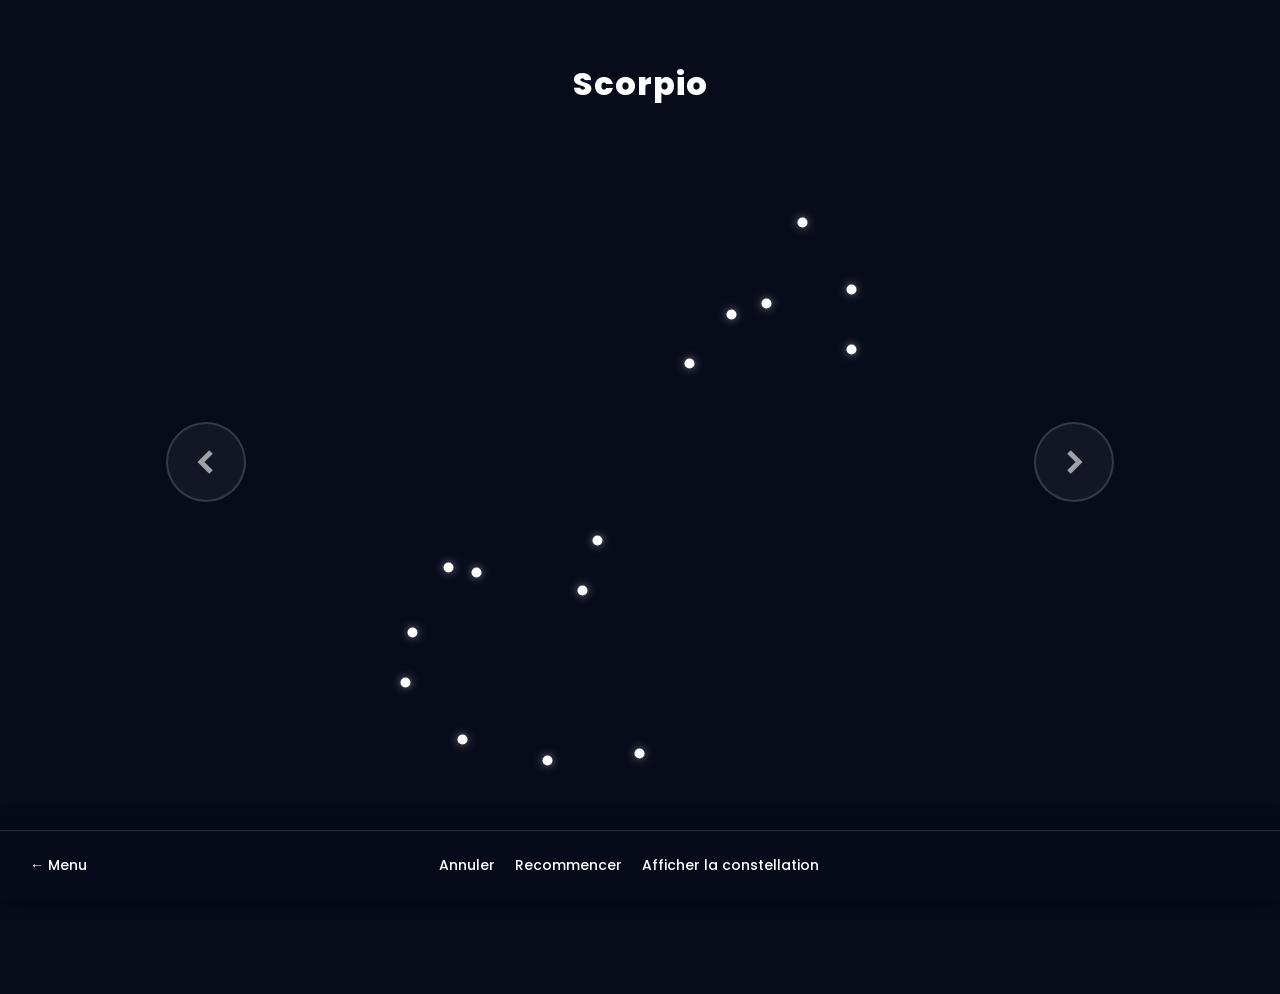
<file: src/constellation/08-scorpio.html>
<!doctype html>
<html lang="fr">
<head>
    <meta charset="utf-8" />
    <meta name="viewport" content="width=device-width, initial-scale=1" />
    <title>Scorpio (Scorpion)</title>

    <link rel="preconnect" href="https://fonts.googleapis.com">
    <link rel="preconnect" href="https://fonts.gstatic.com" crossorigin>
    <link href="https://fonts.googleapis.com/css2?family=Ouma+Latin:wght@400;600;800&family=Poppins:wght@400;600;800&display=swap" rel="stylesheet">
    <link rel="stylesheet" href="../styles.css" />
</head>
<body>

<!-- ⭐ Fond étoilé (apparaît uniquement quand la constellation est réussie) -->
<div id="stars-container"></div>

<main class="page">
    <!-- ===== TITRE CENTRÉ ===== -->
    <h1 class="constellation-title">Scorpio</h1>

    <!-- ===== POPUP (contenu 100% HTML) ===== -->
    <div
            id="popup"
            class="popup"
            role="status"
            aria-live="polite"
            data-info-text="Le Scorpion est une constellation du zodiaque reconnaissable par sa longue chaîne d'étoiles formant une courbe, représentant le corps et la queue du scorpion. Relie les étoiles dans l'ordre pour reconstruire sa silhouette sinueuse."
            data-success-text="Bravo ! Tu as correctement relié toutes les étoiles de la constellation du Scorpion. Sa forme allongée est l'une des plus caractéristiques du ciel nocturne."
            data-answer-text="Le tracé officiel de la constellation du Scorpion est affiché. Compare-le avec ton dessin et observe la courbure de sa queue."
    >
        <div class="row">
            <div style="flex:1">
                <div class="text" id="popupText">...</div>
            </div>
            <button
                    class="close"
                    id="popupClose"
                    type="button"
                    aria-label="Fermer"
            >
                ✕
            </button>
        </div>
    </div>

    <!-- ===== NAVIGATION LATÉRALE + BOARD ===== -->
    <div class="board-container">
        <!-- Flèche Précédent -->
        <a href="07-libra.html" class="arrow-nav arrow-prev" aria-label="Constellation précédente">
            <svg viewBox="0 0 24 24" fill="none" stroke="currentColor" stroke-width="2">
                <polyline points="15 18 9 12 15 6"></polyline>
            </svg>
        </a>

        <!-- Zone de jeu -->
        <div class="board" data-mode="free">
            <svg
                    class="overlay"
                    viewBox="0 0 1000 1000"
                    preserveAspectRatio="none"
            >
                <path id="playerPath"></path>
                <path id="constellationPath" class="answer" opacity="0"></path>
            </svg>

            <!-- ⭐ ÉTOILES — SCORPIO -->
            <button class="dot" data-n="1" style="left:73%; top:10%;"></button>
            <button class="dot" data-n="2" style="left:63%; top:23%;"></button>
            <button class="dot" data-n="3" style="left:68%; top:21.5%;"></button>
            <button class="dot" data-n="4" style="left:80%; top:19.5%;"></button>
            <button class="dot" data-n="7" style="left:80%; top:28%;"></button>
            <button class="dot" data-n="9" style="left:57%; top:30%;"></button>
            <button class="dot" data-n="10" style="left:44%; top:55%;"></button>
            <button class="dot" data-n="11" style="left:42%; top:62%;"></button>
            <button class="dot" data-n="12" style="left:27%; top:59.5%;"></button>
            <button class="dot" data-n="13" style="left:23%; top:58.7%;"></button>
            <button class="dot" data-n="14" style="left:18%; top:68%;"></button>
            <button class="dot" data-n="15" style="left:17%; top:75%;"></button>
            <button class="dot" data-n="16" style="left:25%; top:83%;"></button>
            <button class="dot" data-n="17" style="left:37%; top:86%;"></button>
            <button class="dot" data-n="18" style="left:50%; top:85%;"></button>
        </div>

        <!-- Flèche Suivant -->
        <a href="09-sagittarius.html" class="arrow-nav arrow-next" aria-label="Constellation suivante">
            <svg viewBox="0 0 24 24" fill="none" stroke="currentColor" stroke-width="2">
                <polyline points="9 18 15 12 9 6"></polyline>
            </svg>
        </a>
    </div>
</main>

<!-- ===== BANNIÈRE DE NAVIGATION (FIXÉE EN BAS) ===== -->
<div class="navbar">
    <a class="nav-btn back-btn" href="../index.html">← Menu</a>

    <div class="nav-actions">
        <button id="undo" class="nav-btn" type="button">Annuler</button>
        <button id="reset" class="nav-btn" type="button">Recommencer</button>
        <button id="toggleAnswer" class="nav-btn" type="button">Afficher la constellation</button>
    </div>

    <div class="nav-placeholder"></div>
</div>

<!-- ===== CONFIG DES SEGMENTS (LOGIQUE UNIQUEMENT) ===== -->
<script>
    window.CONSTELLATION_SEGMENTS = [
        [1, 2],
        [2, 3],
        [3, 4],
        [2, 7],
        [2, 9],
        [9, 10],
        [10, 11],
        [11, 12],
        [12, 13],
        [13, 14],
        [14, 15],
        [15, 16],
        [16, 17],
        [17, 18],
    ];
</script>

<!-- ===== MOTEUR DU JEU (GÉNÉRIQUE) ===== -->
<script src="../app.js"></script>

</body>
</html>
</file>
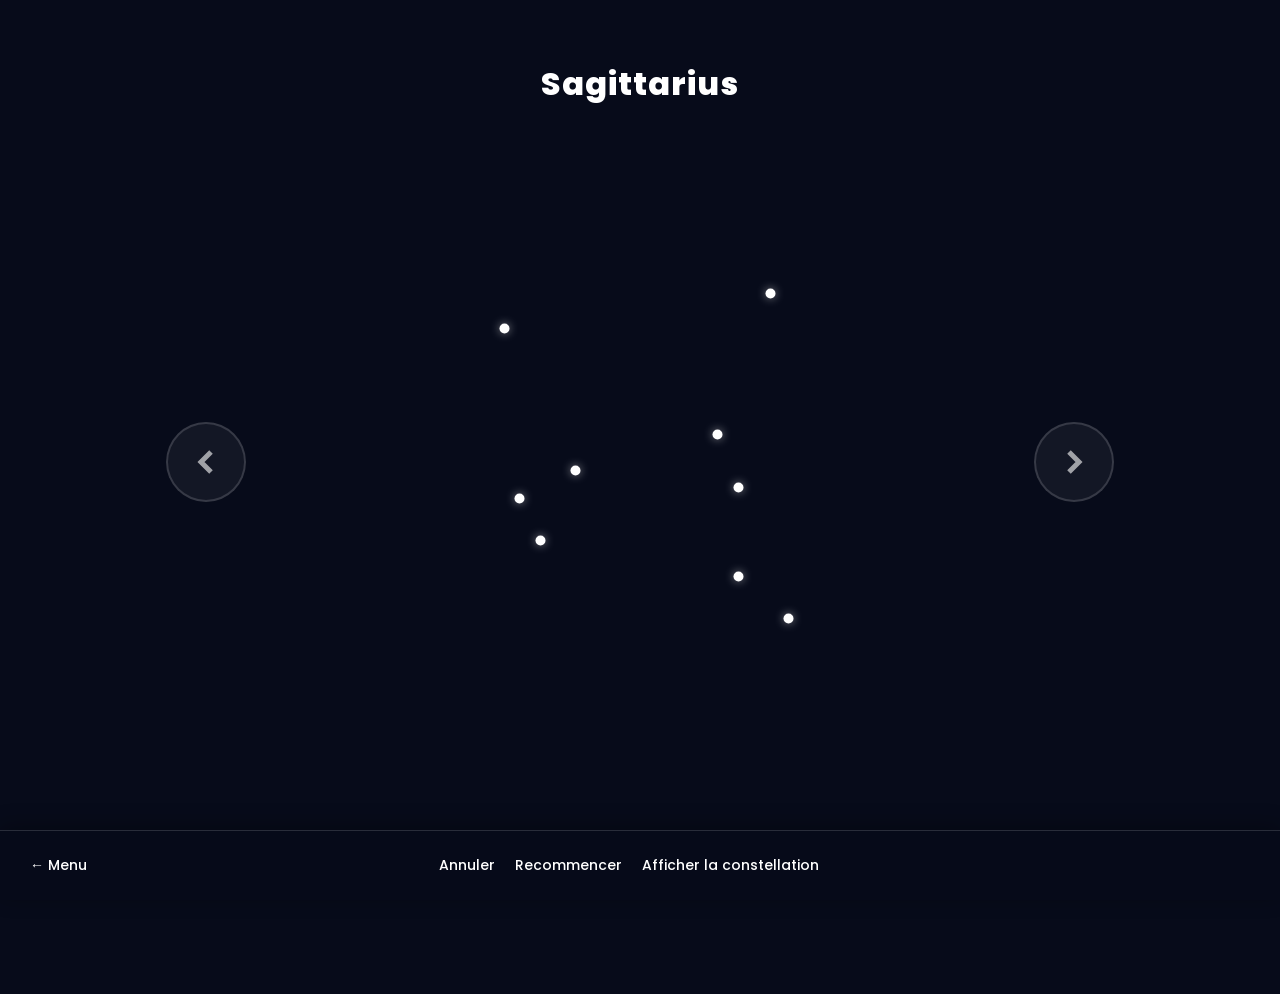
<file: src/constellation/09-sagittarius.html>
<!doctype html>
<html lang="fr">
<head>
    <meta charset="utf-8" />
    <meta name="viewport" content="width=device-width, initial-scale=1" />
    <title>Sagittarius (Sagittaire)</title>
    <link rel="preconnect" href="https://fonts.googleapis.com">
    <link rel="preconnect" href="https://fonts.gstatic.com" crossorigin>
    <link href="https://fonts.googleapis.com/css2?family=Ouma+Latin:wght@400;600;800&family=Poppins:wght@400;600;800&display=swap" rel="stylesheet">
    <link rel="stylesheet" href="../styles.css" />
</head>
<body>
<!-- Conteneur des étoiles de fond -->
<div id="stars-container"></div>

<main class="page">
    <!-- ===== TITRE CENTRÉ ===== -->
    <h1 class="constellation-title">Sagittarius</h1>

    <!-- ===== POPUP (contenu 100% HTML) ===== -->
    <div
            id="popup"
            class="popup"
            role="status"
            aria-live="polite"
            data-info-text="Le Sagittaire est une constellation du zodiaque représentant un archer (centaure) avec son arc. Elle est reconnaissable par sa forme de théière ou d'arc tendu. Relie les étoiles dans l'ordre pour reconstruire sa silhouette."
            data-success-text="Bravo ! Tu as correctement relié toutes les étoiles du Sagittaire. L'archer céleste tire sa flèche vers le cœur de la Voie lactée."
            data-answer-text="Le tracé officiel de la constellation du Sagittaire est affiché. Compare-le avec ton dessin et observe la forme de l'arc tendu."
    >
        <div class="row">
            <div style="flex:1">
                <div class="text" id="popupText">...</div>
            </div>
            <button
                    class="close"
                    id="popupClose"
                    type="button"
                    aria-label="Fermer"
            >
                ✕
            </button>
        </div>
    </div>

    <!-- ===== NAVIGATION LATÉRALE + BOARD ===== -->
    <div class="board-container">
        <!-- Flèche Précédent -->
        <a href="08-scorpio.html" class="arrow-nav arrow-prev" aria-label="Constellation précédente">
            <svg viewBox="0 0 24 24" fill="none" stroke="currentColor" stroke-width="2">
                <polyline points="15 18 9 12 15 6"></polyline>
            </svg>
        </a>

        <!-- Zone de jeu -->
        <div class="board" data-mode="free">
            <svg
                    class="overlay"
                    viewBox="0 0 1000 1000"
                    preserveAspectRatio="none"
            >
                <path id="playerPath"></path>
                <path id="constellationPath" class="answer" opacity="0"></path>
            </svg>

            <!-- ⭐ ÉTOILES — SAGITTARIUS -->
            <button class="dot" data-n="1" style="left:68.5%; top:20%;"></button>
            <button class="dot" data-n="2" style="left:61%; top:40%;"></button>
            <button class="dot" data-n="3" style="left:64%; top:47.5%;"></button>
            <button class="dot" data-n="4" style="left:64%; top:60%;"></button>
            <button class="dot" data-n="5" style="left:71%; top:66%;"></button>
            <button class="dot" data-n="9" style="left:41%; top:45%;"></button>
            <button class="dot" data-n="10" style="left:31%; top:25%;"></button>
            <button class="dot" data-n="12" style="left:33%; top:49%;"></button>
            <button class="dot" data-n="13" style="left:36%; top:55%;"></button>
        </div>

        <!-- Flèche Suivant -->
        <a href="10-capricorn.html" class="arrow-nav arrow-next" aria-label="Constellation suivante">
            <svg viewBox="0 0 24 24" fill="none" stroke="currentColor" stroke-width="2">
                <polyline points="9 18 15 12 9 6"></polyline>
            </svg>
        </a>
    </div>
</main>

<!-- ===== BANNIÈRE DE NAVIGATION (FIXÉE EN BAS) ===== -->
<div class="navbar">
    <a class="nav-btn back-btn" href="../index.html">← Menu</a>

    <div class="nav-actions">
        <button id="undo" class="nav-btn" type="button">Annuler</button>
        <button id="reset" class="nav-btn" type="button">Recommencer</button>
        <button id="toggleAnswer" class="nav-btn" type="button">Afficher la constellation</button>
    </div>

    <div class="nav-placeholder"></div>
</div>

<!-- ===== CONFIG DES SEGMENTS (LOGIQUE UNIQUEMENT) ===== -->
<script>
    window.CONSTELLATION_SEGMENTS = [
        [1, 2],
        [2, 3],
        [3, 4],
        [4, 5],
        [2, 9],
        [9, 10],
        [9, 12],
        [12, 13],
    ];
</script>

<!-- ===== MOTEUR DU JEU (GÉNÉRIQUE) ===== -->
<script src="../app.js"></script>

</body>
</html>
</file>
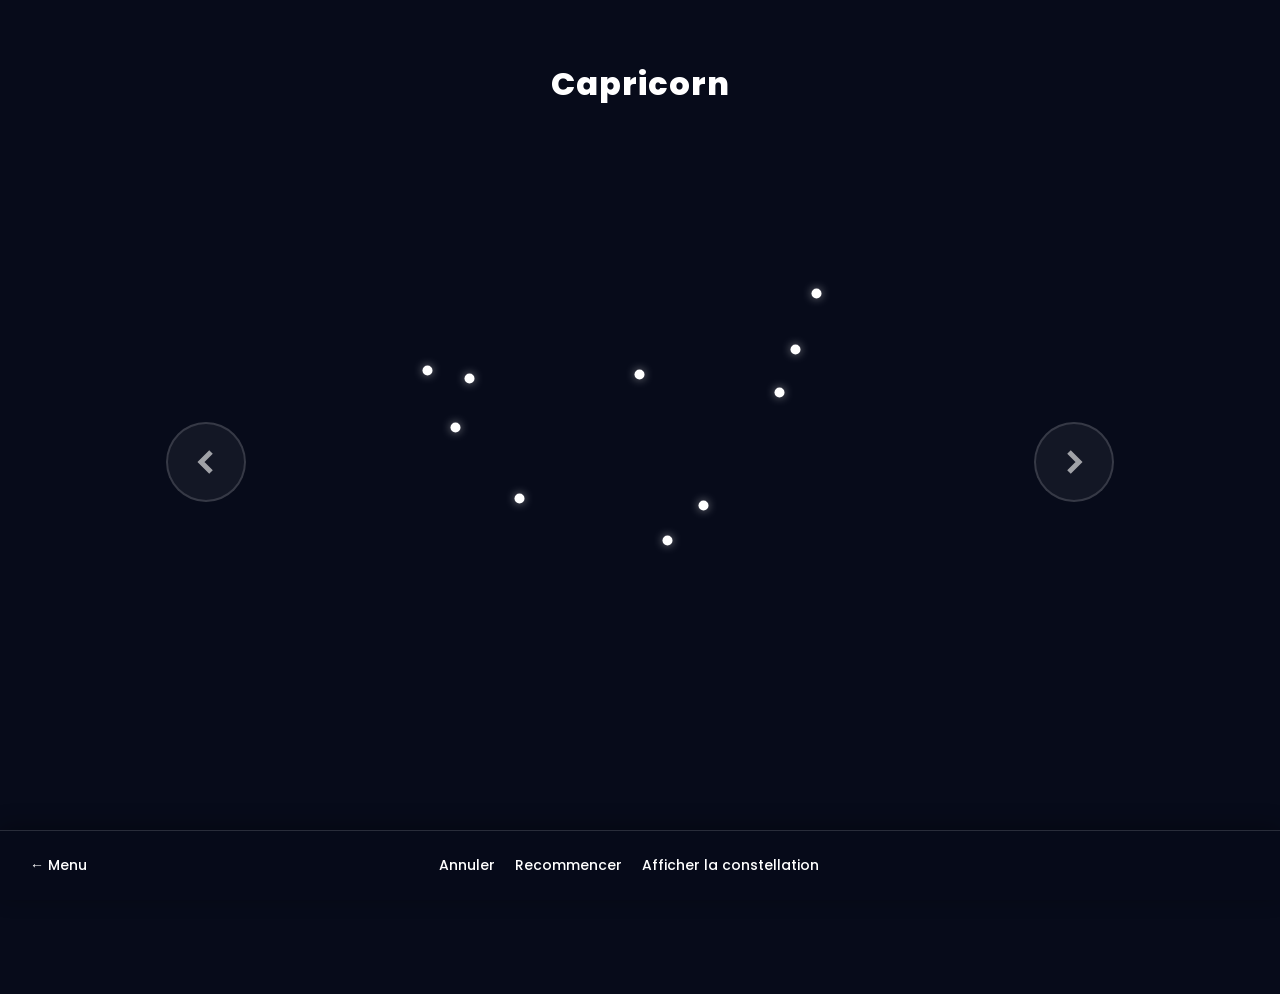
<file: src/constellation/10-capricorn.html>
<!doctype html>
<html lang="fr">
<head>
    <meta charset="utf-8" />
    <meta name="viewport" content="width=device-width, initial-scale=1" />
    <title>Capricorn (Capricorne)</title>
    <link rel="preconnect" href="https://fonts.googleapis.com">
    <link rel="preconnect" href="https://fonts.gstatic.com" crossorigin>
    <link href="https://fonts.googleapis.com/css2?family=Ouma+Latin:wght@400;600;800&family=Poppins:wght@400;600;800&display=swap" rel="stylesheet">
    <link rel="stylesheet" href="../styles.css" />
</head>
<body>
<!-- Conteneur des étoiles de fond -->
<div id="stars-container"></div>

<main class="page">
    <!-- ===== TITRE CENTRÉ ===== -->
    <h1 class="constellation-title">Capricorn</h1>

    <!-- ===== POPUP (contenu 100% HTML) ===== -->
    <div
            id="popup"
            class="popup"
            role="status"
            aria-live="polite"
            data-info-text="Le Capricorne est une constellation du zodiaque représentant une créature mythologique mi-chèvre mi-poisson. Elle forme un triangle caractéristique. Relie les étoiles dans l'ordre pour reconstruire sa silhouette."
            data-success-text="Bravo ! Tu as correctement relié toutes les étoiles du Capricorne. Cette constellation représente la chèvre de mer de la mythologie."
            data-answer-text="Le tracé officiel de la constellation du Capricorne est affiché. Compare-le avec ton dessin et observe sa forme triangulaire."
    >
        <div class="row">
            <div style="flex:1">
                <div class="text" id="popupText">...</div>
            </div>
            <button
                    class="close"
                    id="popupClose"
                    type="button"
                    aria-label="Fermer"
            >
                ✕
            </button>
        </div>
    </div>

    <!-- ===== NAVIGATION LATÉRALE + BOARD ===== -->
    <div class="board-container">
        <!-- Flèche Précédent -->
        <a href="09-sagittarius.html" class="arrow-nav arrow-prev" aria-label="Constellation précédente">
            <svg viewBox="0 0 24 24" fill="none" stroke="currentColor" stroke-width="2">
                <polyline points="15 18 9 12 15 6"></polyline>
            </svg>
        </a>

        <!-- Zone de jeu -->
        <div class="board" data-mode="free">
            <svg
                    class="overlay"
                    viewBox="0 0 1000 1000"
                    preserveAspectRatio="none"
            >
                <path id="playerPath"></path>
                <path id="constellationPath" class="answer" opacity="0"></path>
            </svg>

            <!-- ⭐ ÉTOILES — CAPRICORN -->
            <button class="dot" data-n="1" style="left:75%; top:20%;"></button>
            <button class="dot" data-n="2" style="left:72%; top:28%;"></button>
            <button class="dot" data-n="3" style="left:69.75%; top:34%;"></button>
            <button class="dot" data-n="4" style="left:59%; top:50%;"></button>
            <button class="dot" data-n="5" style="left:54%; top:55%;"></button>
            <button class="dot" data-n="6" style="left:33%; top:49%;"></button>
            <button class="dot" data-n="7" style="left:24%; top:39%;"></button>
            <button class="dot" data-n="8" style="left:20%; top:31%;"></button>
            <button class="dot" data-n="9" style="left:26%; top:32%;"></button>
            <button class="dot" data-n="10" style="left:50%; top:31.5%;"></button>
        </div>

        <!-- Flèche Suivant -->
        <a href="11-aquarius.html" class="arrow-nav arrow-next" aria-label="Constellation suivante">
            <svg viewBox="0 0 24 24" fill="none" stroke="currentColor" stroke-width="2">
                <polyline points="9 18 15 12 9 6"></polyline>
            </svg>
        </a>
    </div>
</main>

<!-- ===== BANNIÈRE DE NAVIGATION (FIXÉE EN BAS) ===== -->
<div class="navbar">
    <a class="nav-btn back-btn" href="../index.html">← Menu</a>

    <div class="nav-actions">
        <button id="undo" class="nav-btn" type="button">Annuler</button>
        <button id="reset" class="nav-btn" type="button">Recommencer</button>
        <button id="toggleAnswer" class="nav-btn" type="button">Afficher la constellation</button>
    </div>

    <div class="nav-placeholder"></div>
</div>

<!-- ===== CONFIG DES SEGMENTS (LOGIQUE UNIQUEMENT) ===== -->
<script>
    window.CONSTELLATION_SEGMENTS = [
        [1, 2],
        [2, 3],
        [3, 4],
        [4, 5],
        [5, 6],
        [6, 7],
        [7, 8],
        [8, 9],
        [9, 10],
        [10, 2],
    ];
</script>

<!-- ===== MOTEUR DU JEU (GÉNÉRIQUE) ===== -->
<script src="../app.js"></script>

</body>
</html>
</file>
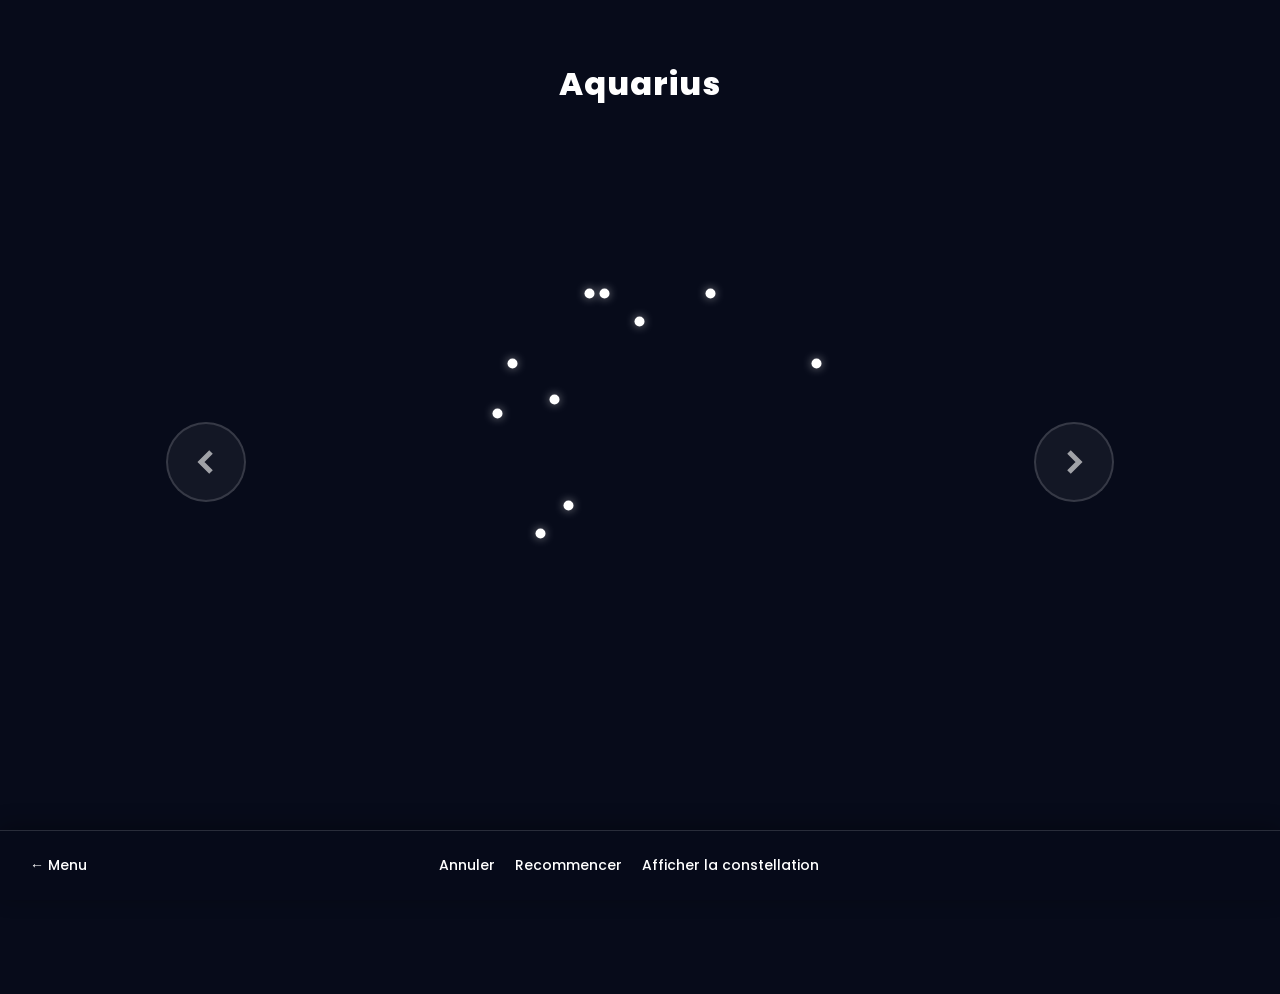
<file: src/constellation/11-aquarius.html>
<!doctype html>
<html lang="fr">
<head>
    <meta charset="utf-8" />
    <meta name="viewport" content="width=device-width, initial-scale=1" />
    <title>Aquarius (Verseau)</title>
    <link rel="preconnect" href="https://fonts.googleapis.com">
    <link rel="preconnect" href="https://fonts.gstatic.com" crossorigin>
    <link href="https://fonts.googleapis.com/css2?family=Ouma+Latin:wght@400;600;800&family=Poppins:wght@400;600;800&display=swap" rel="stylesheet">
    <link rel="stylesheet" href="../styles.css" />
</head>
<body>
<!-- Conteneur des étoiles de fond -->
<div id="stars-container"></div>

<main class="page">
    <!-- ===== TITRE CENTRÉ ===== -->
    <h1 class="constellation-title">Aquarius</h1>

    <!-- ===== POPUP (contenu 100% HTML) ===== -->
    <div
            id="popup"
            class="popup"
            role="status"
            aria-live="polite"
            data-info-text="Le Verseau est une constellation du zodiaque représentant un porteur d'eau versant de l'eau d'une cruche. Les étoiles forment une ligne ondulée symbolisant l'eau qui coule. Relie les étoiles dans l'ordre pour reconstruire sa forme."
            data-success-text="Bravo ! Tu as correctement relié toutes les étoiles du Verseau. Cette constellation représente le porteur d'eau qui verse la vie céleste."
            data-answer-text="Le tracé officiel de la constellation du Verseau est affiché. Compare-le avec ton dessin et observe le flot d'eau qui s'écoule."
    >
        <div class="row">
            <div style="flex:1">
                <div class="text" id="popupText">...</div>
            </div>
            <button
                    class="close"
                    id="popupClose"
                    type="button"
                    aria-label="Fermer"
            >
                ✕
            </button>
        </div>
    </div>

    <!-- ===== NAVIGATION LATÉRALE + BOARD ===== -->
    <div class="board-container">
        <!-- Flèche Précédent -->
        <a href="10-capricorn.html" class="arrow-nav arrow-prev" aria-label="Constellation précédente">
            <svg viewBox="0 0 24 24" fill="none" stroke="currentColor" stroke-width="2">
                <polyline points="15 18 9 12 15 6"></polyline>
            </svg>
        </a>

        <!-- Zone de jeu -->
        <div class="board" data-mode="free">
            <svg
                    class="overlay"
                    viewBox="0 0 1000 1000"
                    preserveAspectRatio="none"
            >
                <path id="playerPath"></path>
                <path id="constellationPath" class="answer" opacity="0"></path>
            </svg>

            <!-- ⭐ ÉTOILES — AQUARIUS -->
            <button class="dot" data-n="1" style="left:75%; top:30%;"></button>
            <button class="dot" data-n="2" style="left:60%; top:20%;"></button>
            <button class="dot" data-n="3" style="left:50%; top:24%;"></button>
            <button class="dot" data-n="4" style="left:45%; top:20%;"></button>
            <button class="dot" data-n="5" style="left:43%; top:20%;"></button>
            <button class="dot" data-n="6" style="left:38%; top:35%;"></button>
            <button class="dot" data-n="7" style="left:40%; top:50%;"></button>
            <button class="dot" data-n="8" style="left:36%; top:54%;"></button>
            <button class="dot" data-n="12" style="left:32%; top:30%;"></button>
            <button class="dot" data-n="13" style="left:30%; top:37%;"></button>
        </div>

        <!-- Flèche Suivant -->
        <a href="12-pisces.html" class="arrow-nav arrow-next" aria-label="Constellation suivante">
            <svg viewBox="0 0 24 24" fill="none" stroke="currentColor" stroke-width="2">
                <polyline points="9 18 15 12 9 6"></polyline>
            </svg>
        </a>
    </div>
</main>

<!-- ===== BANNIÈRE DE NAVIGATION (FIXÉE EN BAS) ===== -->
<div class="navbar">
    <a class="nav-btn back-btn" href="../index.html">← Menu</a>

    <div class="nav-actions">
        <button id="undo" class="nav-btn" type="button">Annuler</button>
        <button id="reset" class="nav-btn" type="button">Recommencer</button>
        <button id="toggleAnswer" class="nav-btn" type="button">Afficher la constellation</button>
    </div>

    <div class="nav-placeholder"></div>
</div>

<!-- ===== CONFIG DES SEGMENTS (LOGIQUE UNIQUEMENT) ===== -->
<script>
    window.CONSTELLATION_SEGMENTS = [
        [1, 2],
        [2, 3],
        [3, 4],
        [4, 5],
        [5, 6],
        [6, 7],
        [7, 8],
        [5, 12],
        [12, 13],
    ];
</script>

<!-- ===== MOTEUR DU JEU (GÉNÉRIQUE) ===== -->
<script src="../app.js"></script>

</body>
</html>
</file>
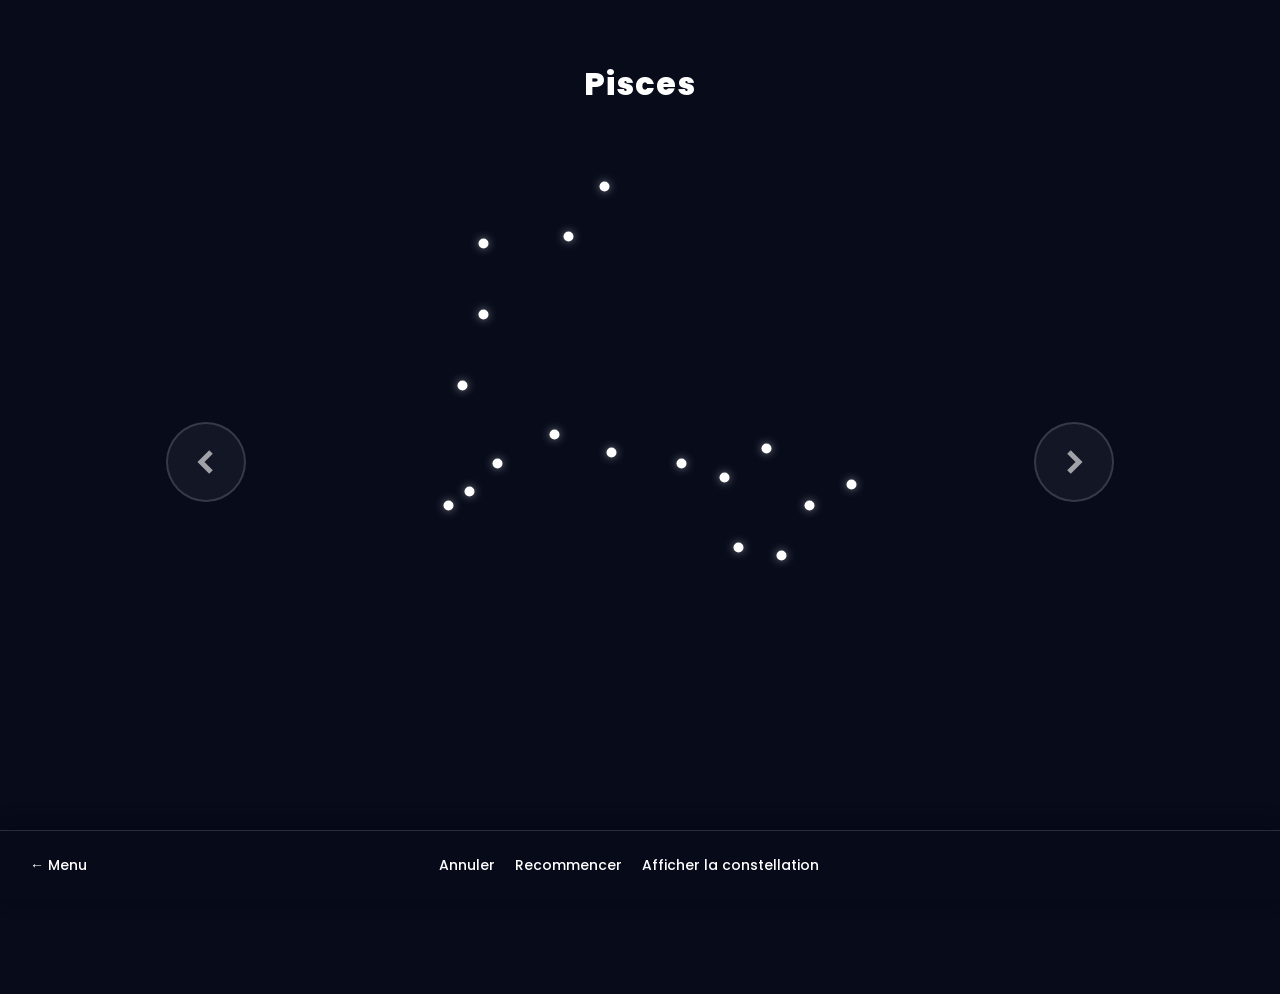
<file: src/constellation/12-pisces.html>
<!doctype html>
<html lang="fr">
<head>
    <meta charset="utf-8" />
    <meta name="viewport" content="width=device-width, initial-scale=1" />
    <title>Pisces (Poissons)</title>
    <link rel="preconnect" href="https://fonts.googleapis.com">
    <link rel="preconnect" href="https://fonts.gstatic.com" crossorigin>
    <link href="https://fonts.googleapis.com/css2?family=Ouma+Latin:wght@400;600;800&family=Poppins:wght@400;600;800&display=swap" rel="stylesheet">
    <link rel="stylesheet" href="../styles.css" />
</head>
<body>
<!-- Conteneur des étoiles de fond -->
<div id="stars-container"></div>

<main class="page">
    <!-- ===== TITRE CENTRÉ ===== -->
    <h1 class="constellation-title">Pisces</h1>

    <!-- ===== POPUP (contenu 100% HTML) ===== -->
    <div
            id="popup"
            class="popup"
            role="status"
            aria-live="polite"
            data-info-text="Les Poissons sont une constellation du zodiaque représentant deux poissons reliés par une corde. Les étoiles forment un V caractéristique symbolisant les deux poissons nageant en directions opposées. Relie les étoiles dans l'ordre pour reconstruire leur forme."
            data-success-text="Bravo ! Tu as correctement relié toutes les étoiles des Poissons. Cette constellation clôture le cycle du zodiaque avec deux poissons éternellement liés."
            data-answer-text="Le tracé officiel de la constellation des Poissons est affiché. Compare-le avec ton dessin et observe les deux poissons reliés par leur corde."
    >
        <div class="row">
            <div style="flex:1">
                <div class="text" id="popupText">...</div>
            </div>
            <button
                    class="close"
                    id="popupClose"
                    type="button"
                    aria-label="Fermer"
            >
                ✕
            </button>
        </div>
    </div>

    <!-- ===== NAVIGATION LATÉRALE + BOARD ===== -->
    <div class="board-container">
        <!-- Flèche Précédent -->
        <a href="11-aquarius.html" class="arrow-nav arrow-prev" aria-label="Constellation précédente">
            <svg viewBox="0 0 24 24" fill="none" stroke="currentColor" stroke-width="2">
                <polyline points="15 18 9 12 15 6"></polyline>
            </svg>
        </a>

        <!-- Zone de jeu -->
        <div class="board" data-mode="free">
            <svg
                    class="overlay"
                    viewBox="0 0 1000 1000"
                    preserveAspectRatio="none"
            >
                <path id="playerPath"></path>
                <path id="constellationPath" class="answer" opacity="0"></path>
            </svg>

            <!-- ⭐ ÉTOILES — PISCES -->
            <button class="dot" data-n="1" style="left:45%; top:5%;"></button>
            <button class="dot" data-n="2" style="left:40%; top:12%;"></button>
            <button class="dot" data-n="3" style="left:28%; top:13%;"></button>
            <button class="dot" data-n="4" style="left:28%; top:23%;"></button>
            <button class="dot" data-n="5" style="left:25%; top:33%;"></button>
            <button class="dot" data-n="6" style="left:23%; top:50%;"></button>
            <button class="dot" data-n="7" style="left:26%; top:48%;"></button>
            <button class="dot" data-n="8" style="left:30%; top:44%;"></button>
            <button class="dot" data-n="9" style="left:38%; top:40%;"></button>
            <button class="dot" data-n="10" style="left:46%; top:42.5%;"></button>
            <button class="dot" data-n="11" style="left:56%; top:44%;"></button>
            <button class="dot" data-n="12" style="left:62%; top:46%;"></button>
            <button class="dot" data-n="13" style="left:68%; top:42%;"></button>
            <button class="dot" data-n="14" style="left:74%; top:50%;"></button>
            <button class="dot" data-n="15" style="left:80%; top:47%;"></button>
            <button class="dot" data-n="17" style="left:70%; top:57%;"></button>
            <button class="dot" data-n="18" style="left:64%; top:56%;"></button>
        </div>

        <!-- Flèche Suivant (retour au Menu) -->
        <a href="../index.html" class="arrow-nav arrow-next" aria-label="Retour au menu">
            <svg viewBox="0 0 24 24" fill="none" stroke="currentColor" stroke-width="2">
                <polyline points="9 18 15 12 9 6"></polyline>
            </svg>
        </a>
    </div>
</main>

<!-- ===== BANNIÈRE DE NAVIGATION (FIXÉE EN BAS) ===== -->
<div class="navbar">
    <a class="nav-btn back-btn" href="../index.html">← Menu</a>

    <div class="nav-actions">
        <button id="undo" class="nav-btn" type="button">Annuler</button>
        <button id="reset" class="nav-btn" type="button">Recommencer</button>
        <button id="toggleAnswer" class="nav-btn" type="button">Afficher la constellation</button>
    </div>

    <div class="nav-placeholder"></div>
</div>

<!-- ===== CONFIG DES SEGMENTS (LOGIQUE UNIQUEMENT) ===== -->
<script>
    window.CONSTELLATION_SEGMENTS = [
        [1, 2],
        [2, 3],
        [3, 4],
        [4, 5],
        [5, 6],
        [6, 7],
        [7, 8],
        [8, 9],
        [9, 10],
        [10, 11],
        [11, 12],
        [12, 13],
        [13, 14],
        [14, 15],
        [14, 17],
        [17, 18],
        [18, 12],
    ];
</script>

<!-- ===== MOTEUR DU JEU (GÉNÉRIQUE) ===== -->
<script src="../app.js"></script>

</body>
</html>
</file>
<file: src/styles.css>
:root{
    --dot: 10px;
    --line: 4px;
}

*{
    box-sizing:border-box;
    font-family: 'Ouma Latin', 'Poppins', sans-serif;
}

/* =========================
   BASE / FOND GLOBAL
========================= */

body{
    margin:0;
    font-family: 'Ouma Latin', 'Poppins', sans-serif;
    background:#070b1a;
    color:#fff;
    min-height: 100vh;
    font-size: 16px;
}

/* =========================
   ÉTOILES (SUR TOUTE LA PAGE)
========================= */

#stars-container{
    position: fixed;
    inset: 0;
    width: 100%;
    height: 100%;
    overflow: hidden;
    pointer-events: none;
    z-index: 0;

    opacity: 0;
    transition: opacity .5s ease;
}

#stars-container.show{
    opacity: 1;
}

.bg-star{
    position: absolute;
    background: white;
    border-radius: 50%;
    pointer-events: none;
    box-shadow: 0 0 6px rgba(255,255,255,0.25);
}

/* =========================
   CONTENEUR PRINCIPAL
========================= */

.page{
    position: relative;
    z-index: 1;
    max-width: 980px;
    margin: 0 auto;
    padding: 40px 16px 120px;
    display: flex;
    flex-direction: column;
    align-items: center;
    min-height: 100vh;
}

/* =========================
   TITRE DE CONSTELLATION (CENTRÉ)
========================= */

.constellation-title{
    font-size: 32px;
    font-weight: 800;
    text-align: center;
    margin: 20px 0 30px 0;
    letter-spacing: 1px;
}

/* =========================
   EFFET DE SCROLL - HERO (PAGE D'ACCUEIL UNIQUEMENT)
========================= */

.page:has(.hero-section){
    min-height: 200vh;
    padding-top: 0;
    padding-bottom: 30px;
}

.hero-section{
    position: fixed;
    top: 0;
    left: 0;
    width: 100%;
    height: 100vh;
    display: flex;
    align-items: center;
    justify-content: center;
    z-index: 1;
    transition: opacity 0.3s ease, transform 0.3s ease;
}

.hero-content{
    text-align: center;
    max-width: 800px;
    padding: 0 20px;
}

.hero-section .title{
    font-size: 54px;
    margin: 0 0 20px 0;
}

.hero-section .sub-title{
    font-size: 24px;
    line-height: 34px;
    margin: 0;
    width: 100%;
    opacity: .95;
}

/* =========================
   SECTION LIENS
========================= */

.links-section{
    position: relative;
    min-height: 100vh;
    margin-top: 100vh;
    padding-top: 50px;
    display: flex;
    align-items: center;
    justify-content: center;
    opacity: 0;
    transform: translateY(30px);
    transition: opacity 0.6s ease, transform 0.6s ease;
    z-index: 2;
}

.links-section.visible{
    opacity: 1;
    transform: translateY(0);
}

.links{
    display: flex;
    flex-direction: column;
    align-items: center;
    gap: 2px;
    margin: 0 auto;
    width: fit-content;
}

.link-name{
    color: white;
    text-decoration: none;
    transition: all 0.25s ease;
    font-weight: 500;
    font-size: 28px;
    display: inline-block;
    min-width: 250px;
    text-align: center;
    padding: 6px 10px;
    border-radius: 10px;
}

.link-name:hover{
    transform: translateY(-1px);
    font-size: 40px;
}

/* =========================
   BANNIÈRE DE NAVIGATION (FIXÉE EN BAS)
========================= */

.navbar{
    position: fixed;
    bottom: 0;
    left: 0;
    right: 0;
    z-index: 100;

    display: grid;
    grid-template-columns: 1fr auto 1fr;
    align-items: center;
    gap: 20px;
    padding: 20px 30px;
    min-height: 70px;

    background: rgba(7, 11, 26, 0.95);
    border-top: 1px solid rgba(255,255,255,.14);
    backdrop-filter: blur(20px);
    box-shadow: 0 -4px 20px rgba(0,0,0,.3);
}

.nav-title{
    display: none;
}

/* Menu à gauche */
.back-btn{
    grid-column: 1;
    justify-self: start;
}

/* Boutons du centre */
.nav-actions{
    grid-column: 2;
    display: flex;
    gap: 20px;
    align-items: center;
    justify-content: center;
    flex-wrap: wrap;
}

/* Suivant à droite */
.next-btn{
    grid-column: 3;
    justify-self: end;
}

.nav-btn{
    color: #fff;
    cursor: pointer;
    font-size: 14px;
    font-weight: 500;
    text-decoration: none;
    display: inline-block;
    transition: all 0.2s ease;
    white-space: nowrap;
    font-family: 'Ouma Latin', 'Poppins', sans-serif;

    border: none;
    background: none;
    padding: 0;
    margin: 0;
    outline: none;
}

.nav-btn:hover{
    color: rgba(255,255,255,0.7);
    transform: translateY(-1px);
}

.back-btn{
    color: white;
}

.next-btn{
    color: white;
    font-weight: 600;
}

/* Responsive : sur petit écran */
@media (max-width: 768px) {
    .navbar{
        grid-template-columns: 1fr;
        grid-template-rows: auto auto auto;
        gap: 12px;
        padding: 16px 20px;
        min-height: auto;
    }

    .back-btn{
        grid-column: 1;
        grid-row: 1;
        justify-self: center;
    }

    .nav-actions{
        grid-column: 1;
        grid-row: 2;
        justify-content: center;
        gap: 16px;
    }

    .next-btn{
        grid-column: 1;
        grid-row: 3;
        justify-self: center;
    }

    .nav-btn{
        font-size: 13px;
    }
}

/* =========================
   TOPBAR (ANCIEN - gardé pour compatibilité)
========================= */

.topbar{
    display:flex;
    align-items:center;
    gap:12px;
    margin-bottom: 20px;
}

.topbar h1{
    margin:0;
    font-size: 28px;
    font-weight: 800;
}

.back{
    color:#cfe3ff;
    text-decoration:none;
}

.back:hover{
    text-decoration:underline;
}

/* =========================
   BOARD (zone de jeu) - fondu dans la page
========================= */

.board{
    position: relative;
    width: min(720px, 100%);
    aspect-ratio: 1 / 1;
    margin: 14px auto;

    background: transparent;
    border: none;
    border-radius: 0;
    box-shadow: none;

    overflow: hidden;
}

.overlay{
    position:absolute;
    inset:0;
    width:100%;
    height:100%;
    pointer-events:none;
}

#playerPath{
    fill:none;
    stroke:white;
    stroke-width: var(--line);
    stroke-linecap:round;
    stroke-linejoin:round;
}

#constellationPath.answer{
    fill:none;
    stroke: rgba(140,200,255,1);
    stroke-width: 5px;
    stroke-linecap:round;
    stroke-linejoin:round;
    filter: drop-shadow(0 0 6px rgba(140,200,255,.6));
}

/* =========================
   DOTS (étoiles)
========================= */

.dot{
    position:absolute;
    transform: translate(-50%, -50%);
    border:0;
    background: transparent;
    cursor:pointer;
    padding:0;
    width:1px;
    height:1px;

    /* ✅ Numéros cachés par défaut */
    font-size: 0;
    font-weight: 600;
    color: transparent;
    text-shadow: none;
    white-space: nowrap;
    line-height: 1;
    overflow: visible;
    text-align: left;
    text-indent: 18px;
}

.dot::before{
    content:"";
    position:absolute;
    left:0;
    top:0;
    width: var(--dot);
    height: var(--dot);
    border-radius:999px;
    background: #fff;
    box-shadow: 0 0 10px rgba(255,255,255,0.5);
    transform: translate(-50%, -50%);
    transition: transform .2s ease, box-shadow .2s ease, background .2s ease, outline .2s ease;
    z-index: -1;
}

.dot:hover::before{
    transform: translate(-50%, -50%) scale(1.25);
    box-shadow: 0 0 14px rgba(255,215,0,.65);
}

.dot:hover{
    /* Pas de changement de couleur au hover si les numéros sont cachés */
}

.dot.connected::before{
    transform: translate(-50%, -50%) scale(1.2);
    box-shadow: 0 0 12px rgba(255,255,255,.65);
}

.dot.selected::before{
    background:#fff;
    box-shadow: 0 0 14px rgba(255,255,255,.55);
}

.dot.last::before{
    background:#fff;
    outline: 3px solid #fff;
    box-shadow: 0 0 18px rgba(255,255,255);
}

/* =========================
   NUMÉROS VISIBLES APRÈS 3 ERREURS
========================= */

.board.show-numbers .dot {
    font-size: 16px;
    font-weight: 800;
    color: #ffffff;
    text-shadow:
            0 0 12px rgba(0, 0, 0, 1),
            0 0 8px rgba(0, 0, 0, 0.9),
            0 2px 6px rgba(0, 0, 0, 0.8),
            0 0 3px rgba(255, 255, 255, 0.5);
    letter-spacing: 0.5px;
}

.board.show-numbers .dot:hover {
    color: #ffeb3b;
    text-shadow:
            0 0 16px rgba(255, 235, 59, 0.9),
            0 0 12px rgba(0, 0, 0, 1),
            0 2px 8px rgba(0, 0, 0, 0.9);
}

/* =========================
   ACTIONS (ANCIEN - caché)
========================= */

.actions{
    display: none;
}

button{
    border-radius:10px;
    border:1px solid rgba(255,255,255,.18);
    background: rgba(255,255,255,.06);
    color:#fff;
    padding:8px 12px;
    cursor:pointer;
    font-family: 'Ouma Latin', 'Poppins', sans-serif;
}

button:hover{
    background: rgba(255,255,255,.10);
}

.next{
    margin-left:auto;
    color:#cfe3ff;
    text-decoration:none;
}

.next:hover{
    text-decoration:underline;
}

/* =========================
   POPUP
========================= */

.popup{
    padding:12px 14px;
    border-radius:14px;
    border: 1px solid rgba(255,255,255,.18);
    background: none;
    backdrop-filter: none;
    box-shadow: none;
    display:none;
    opacity:0;
    transform: translateY(-6px);
    transition: opacity .25s ease, transform .25s ease;
    max-width: 720px;
    width: 100%;
    font-size: 14px;
}

.popup.show{
    display:block;
    opacity:1;
    transform: translateY(0);
}

.popup .title{
    font-weight:800;
    margin-bottom:4px;
    letter-spacing:.2px;
}

.popup.success{
    border-color: rgba(140,255,180,.5);
    background: none;
}

.popup.info{
    border-color: rgba(140,200,255,.5);
    background: none;
}

.popup .row{
    display:flex;
    align-items:flex-start;
    gap:10px;
}

.popup .close{
    margin-left:auto;
    border:0;
    background:transparent;
    color: rgba(255,255,255,.85);
    cursor:pointer;
    font-size:16px;
    line-height:1;
}

.popup .text{
    color: rgba(255,255,255,.92);
    line-height:1.35;
    white-space: pre-line;
    font-size: 14px;
}

/* =========================
   ANIMATIONS ÉTOILES (GLOBAL)
========================= */

@keyframes twinkle{
    0%, 100%{ opacity: 0.6; transform: scale(0.9); }
    50%     { opacity: 1;   transform: scale(1.1); }
}

@keyframes float{
    0%, 100%{ transform: translate(0, 0); }
    25%{ transform: translate(10px, -10px); }
    50%{ transform: translate(-5px, 5px); }
    75%{ transform: translate(-10px, -5px); }
}

/* =========================
   NAVIGATION LATÉRALE (FLÈCHES)
========================= */

.board-container {
    display: flex;
    align-items: flex-start;
    justify-content: center;
    gap: 40px;
    width: 100%;
    max-width: 1200px;
    margin: 0 auto;
}

.arrow-nav {
    display: flex;
    align-items: center;
    justify-content: center;
    width: 80px;
    height: 80px;
    color: rgba(255, 255, 255, 0.6);
    background: rgba(255, 255, 255, 0.05);
    border: 2px solid rgba(255, 255, 255, 0.15);
    border-radius: 50%;
    cursor: pointer;
    transition: all 0.3s ease;
    text-decoration: none;
    flex-shrink: 0;
    margin-top: 30%;
}

.arrow-nav svg {
    width: 40px;
    height: 40px;
    stroke-width: 3;
}

.arrow-nav:hover {
    color: rgba(255, 255, 255, 1);
    background: rgba(255, 255, 255, 0.1);
    border-color: rgba(255, 255, 255, 0.4);
    transform: scale(1.1);
    box-shadow: 0 0 20px rgba(255, 255, 255, 0.3);
}

.arrow-prev:hover {
    transform: scale(1.1) translateX(-5px);
}

.arrow-next:hover {
    transform: scale(1.1) translateX(5px);
}

/* Ajustement pour la grille de navigation */
.navbar {
    display: grid;
    grid-template-columns: auto 1fr auto;
    align-items: center;
    gap: 20px;
}

.nav-placeholder {
    grid-column: 3;
    width: 80px; /* Même largeur que back-btn pour équilibrer */
}

/* Responsive */
@media (max-width: 1024px) {
    .board-container {
        gap: 20px;
    }

    .arrow-nav {
        width: 60px;
        height: 60px;
    }

    .arrow-nav svg {
        width: 30px;
        height: 30px;
    }
}

@media (max-width: 768px) {
    .board-container {
        flex-direction: column;
        gap: 30px;
    }

    .arrow-nav {
        width: 70px;
        height: 70px;
    }

    .arrow-prev {
        order: 2; /* Board en premier */
    }

    .board {
        order: 1;
    }

    .arrow-next {
        order: 3;
    }

    /* Rotation des flèches en mode mobile */
    .arrow-prev svg {
        transform: rotate(90deg);
    }

    .arrow-next svg {
        transform: rotate(90deg);
    }

    .navbar {
        grid-template-columns: 1fr;
        grid-template-rows: auto auto;
        gap: 12px;
    }

    .back-btn {
        grid-column: 1;
        grid-row: 1;
        justify-self: center;
    }

    .nav-actions {
        grid-column: 1;
        grid-row: 2;
        justify-content: center;
        gap: 16px;
    }

    .nav-placeholder {
        display: none;
    }
}

/* =========================
   NUMÉROS DES ÉTOILES (APRÈS 3 ERREURS)
========================= */

.dot {
    /* Le numéro est caché par défaut */
    color: transparent;
    text-indent: 0;
}

/* ✅ Afficher les numéros après 3 erreurs */
.board.show-numbers .dot {
    color: rgba(255, 255, 255, 0.9);
    text-indent: 18px;
    font-size: 13px;
    font-weight: 700;
    text-shadow:
            0 0 8px rgba(0, 0, 0, 0.9),
            0 2px 4px rgba(0, 0, 0, 0.8),
            0 0 2px rgba(255, 255, 255, 0.3);
}

.board.show-numbers .dot:hover {
    color: rgba(255, 255, 255, 1);
    text-shadow:
            0 0 10px rgba(255, 255, 255, 0.8),
            0 2px 4px rgba(0, 0, 0, 0.9);
}
</file>
<file: src/first-img.css>
body {
    font-family: Arial, sans-serif;
    background: #f5f7fb;
    text-align: center;
}

.board {
    position: relative;
    width: 600px;
    height: 600px;
    margin: 20px auto;
    background: white;
    border-radius: 12px;
    box-shadow: 0 10px 25px rgba(0,0,0,.15);
}

/* SVG lignes */
.overlay {
    position: absolute;
    inset: 0;
    pointer-events: none;
}

#path {
    fill: none;
    stroke: black;
    stroke-width: 4;
    stroke-linecap: round;
}

/* Points */
.dot {
    position: absolute;
    width: 20px;
    height: 20px;
    border-radius: 50%;
    background: black;
    color: white;
    border: none;
    font-size: 11px;
    transform: translate(-50%, -50%);
    cursor: pointer;
}

.dot.selected {
    background: white;
    color: black;
    border: 2px solid black;
}

.actions {
    margin-top: 10px;
}
</file>
